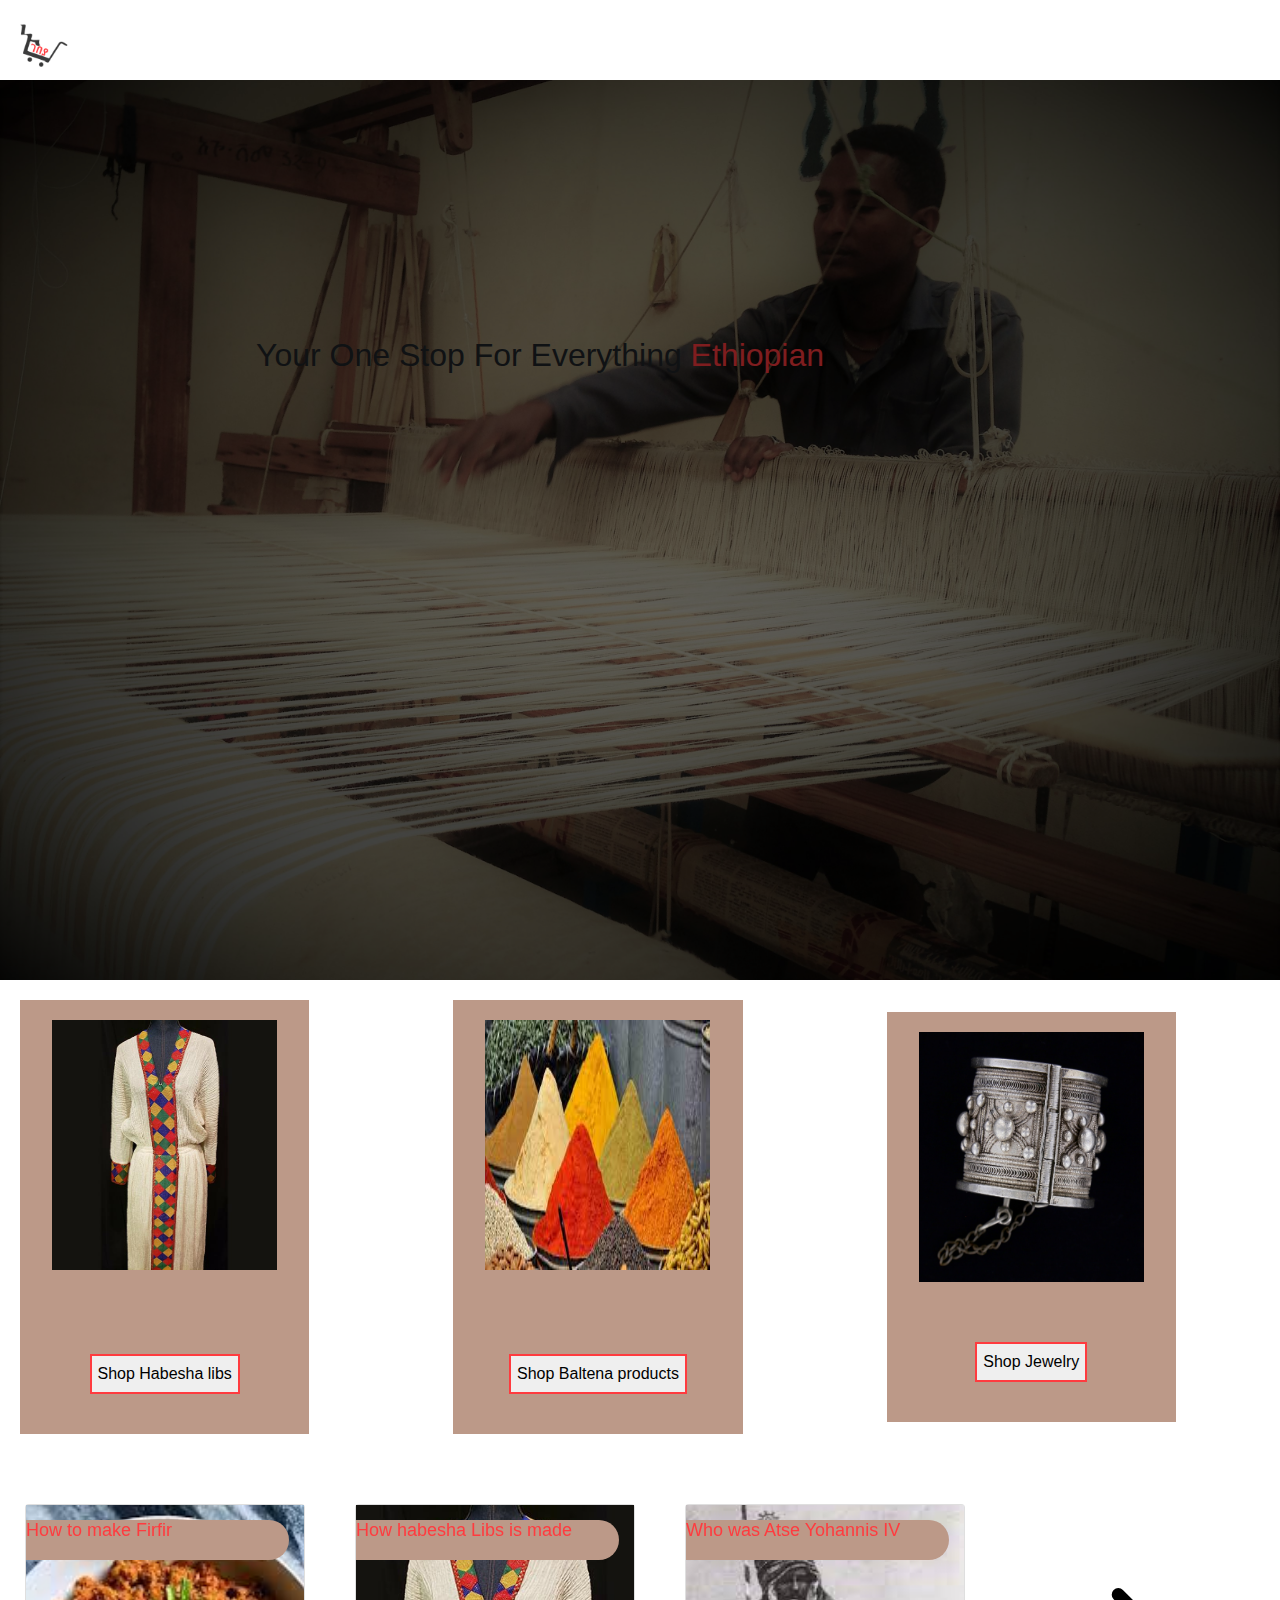
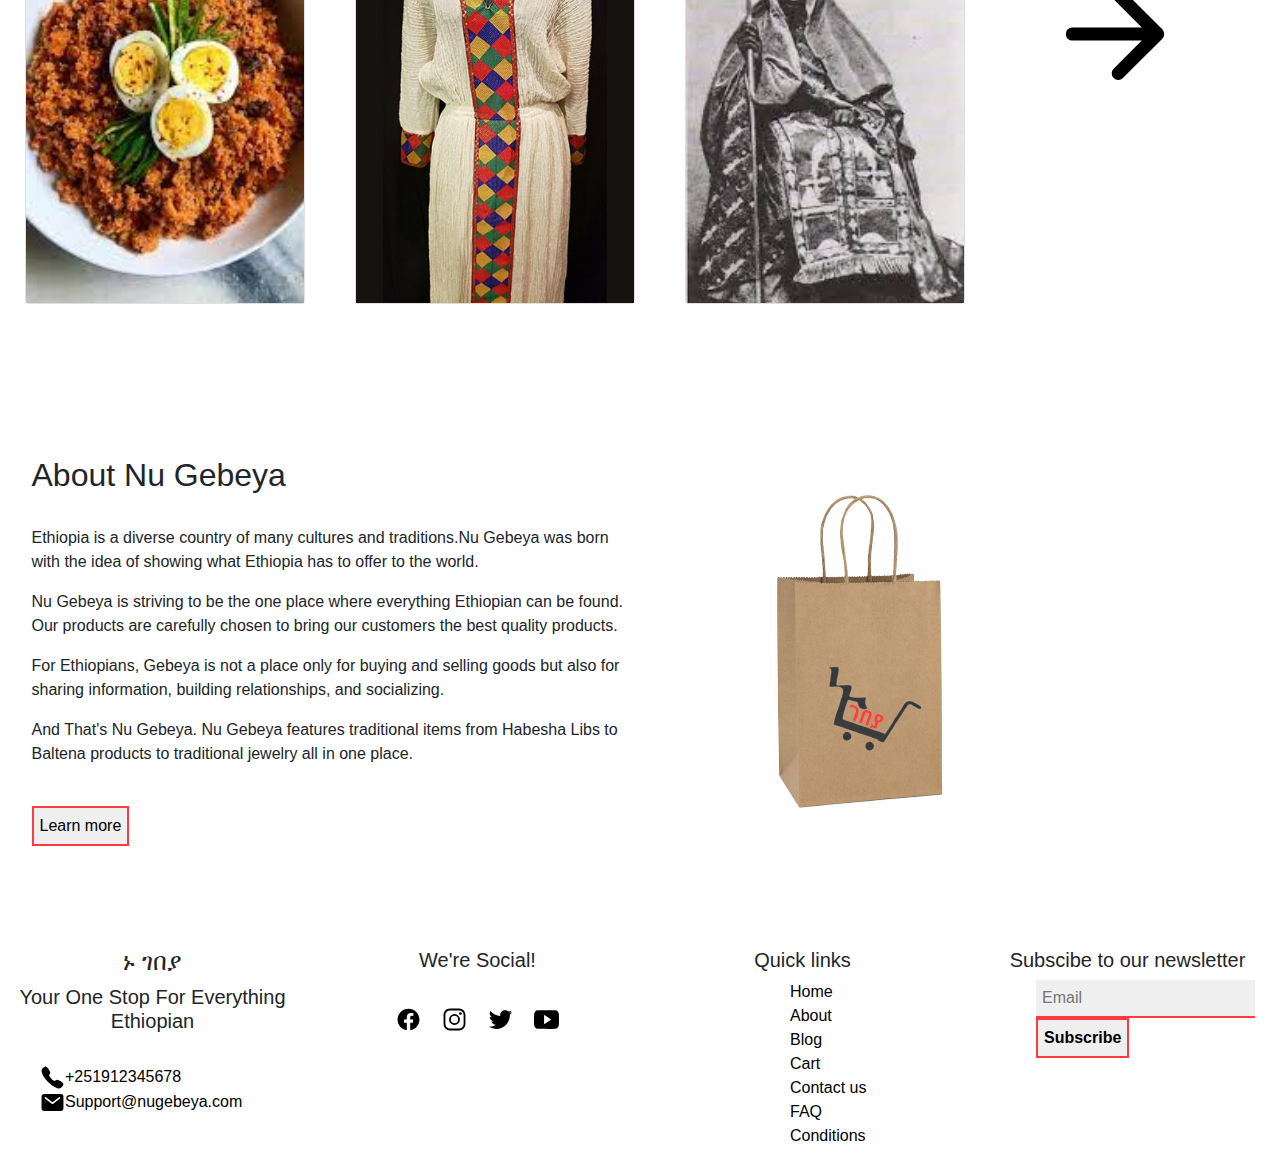
<file: files/index.html>
<!DOCTYPE html>
<html>
<head>
    <meta charset="utf-8">
    <meta name="viewport" content="width=device-width, initial-scale=1">
    <link rel="stylesheet" type="text/css" href="style.css">
    <link href="//maxcdn.bootstrapcdn.com/bootstrap/4.1.1/css/bootstrap.min.css" rel="stylesheet" id="bootstrap-css">
    <title></title>
</head>
<body>
    <nav>
      <div class="hamburger">
        <div class="line"></div>
        <div class="line"></div>
        <div class="line"></div>
      </div>
     <div class="logo-container">
    <a href="index.html"><img src="../images/logos/logo.png" width="80px" height="80px" class="logo"></a>
    </div>
      <ul class="nav-links">
        <li><b><a href="index.html">Home</a></b></li>
        <li><b><a href="shop.html">Shop</a></b></li>
        <li><b><a href="about.html">About</a></b></li>
        <li><b><a href="blog.html">Blog</a></b></li>
        <li><b><a href="contact.html">Contact</a></b></li>
        
      </ul>
  
  <div class="icon-cart">
   <a href="cart.html"><img src="../images/logos/cart-outline.svg" width='40px' class='icon-carts' ></a>
    <span>0</span>
  </div>
</nav>
    <section class="bannerarea1">
    <h2 class="homeintro">Your One Stop For Everything <span class="homespan">Ethiopian</span></h2>    

    </section>
    <div>
        <div class="gridcontainer">
  <div class="griditem">
    <div class="blogimgcont">
      <img src="../images/habeshalbs.jpg">
    </div>
    <div class="blogprvw">
    <br>
<button class="blogbtn"><a href="shop.html"> Shop Habesha libs</a></button>
    </div>
</div>
 
 <div class="griditem">
    <div class="blogimgcont">
      <img src="../images/baltena.jpg">
    </div>
    <div class="blogprvw">
    <br>
    
<button class="blogbtn"><a href="shop.html">Shop Baltena products</a></button>
  </div>
</div>

<div class="griditem">
    <div class="blogimgcont">
      <img src="../images/jew2.jpg">
    </div>
    <div class="blogprvw">
   
<button class="blogbtn"><a href="shop.html">Shop Jewelry</a></button>
  </div>
    </div>

  
    </div>
</div>
</div>
</div>


</div>
   
<section>
   <div class="flex-container">
    <div class="card-container">
        <div class="card">
            <div class="front contact">
                
                <h3 class="cardfronthtxt">How to make Firfir</h3>
            </div>
            <a class="back contact" href="#">
                <div class="back-text">
                    <h2>How to make Firfir</h2>
                   <p> Ingredients</p>
                    <p>2 large onions, chopped</p>
                    <p>1/4 cup vegetable oil</p>
                    <p>1-2 tablespoons berbere</p>

                   <button class="blog">Continue Reading</button>
                </div>
            </a>
        </div>
    </div>
    <div class="card-container">
        <div class="card">
            <div class="front services">
                <div class="bg1"></div>
                <h3 class="cardfronthtxt">How habesha Libs is made</h3>
            </div>
            <a class="back services" href="#">
                <div class="back-text">
                    <h3>How the habesha Libs is made</h3>
                    <p>The Habesha Kemis is a white hand-woven cotton clothing that is made from shemma. This is a cloth made by sewing together </p>
                    <button class="blog">Continue Reading</button>
                </div>
            </a>
        </div>
    </div>
    <div class="card-container">
        <div class="card">
            <div class="front products">
                 <div class="bg1"></div>
                <h3 class="cardfronthtxt">Who was Atse Yohannis IV</h3>
            </div>
            <a class="back products" href="#">
                <div class="back-text">
                    <h3 >Who was Atse Yohannis IV</h3>
                    <p>Atse Yohannes IV was Emperor of Ethiopia from 1871 to his death in 1889 at the Battle of Gallabat, and king of Ethiopia from 1867 to 1871.</p>
                     <button class="blog">Continue Reading</button>
                </div>
            </a>
        </div>
    </div>
    <div >
        <div class="card-container">
        <div class="moreblog">
            <a href="blog.html"><img src="../images/logos/arrow-forward-outline.svg " class="moreblogs"></a>
        </div>
    </div>
</div>
    
</div>
</section>
<section>
   
        <div class="aboutushomesect">     
        <div class="abtus">
            <br>
           <h2>About Nu Gebeya</h2> 
           <br>
           <p>Ethiopia is a diverse country of many cultures and traditions.Nu Gebeya was born with the idea of showing what Ethiopia has to offer to the world. </p>
            
           <p>Nu Gebeya is striving to be the one place where everything Ethiopian can be found. Our products are carefully chosen to bring our customers the best quality products.</p>
           
           <p>For Ethiopians, Gebeya is not a place only for buying and selling goods but also for sharing information, building relationships, and socializing. </p>
           
           <p>And That's Nu Gebeya. Nu Gebeya features traditional items from Habesha Libs to Baltena products to traditional jewelry all in one place.</p>
           <br>
           <button><a href="about.html"> Learn more</a></button>
           <br><br>
        </div>
        <div class="abtimg">
            <img src="../images/shopping bag.png">
        </div>
        </div>
</section>
<footer>
<div class="footercontainer">
    <div class="footer-about">
        <h2 class="outro-0" >ኑ ገበያ</h2>
        <h3 class="outro-1">Your One Stop For Everything Ethiopian </h3>
        <br>
        <ul class="cta">
          <li><a href="tel:+251912345678" class="socials"><img src="../images/logos/call.svg" class="socials">+251912345678</a></li>    
           <li><a href="mailto:Ephrataaa@gmail.com" class="socials"><img src="../images/logos/mail.svg" class="socials">Support@nugebeya.com</a></li>  
        </ul>
    </div>
    <div class="footer-social-media">
      <h2>We're Social!</h2><br>
        <ul class="social">
            <li><a href="https://www.facebook.com/firdewsabrar.firdewsabrar"><img src="../images/logos/logo-facebook.svg" class="socials"></a></li>
            <li><a href="https://www.instagram.com/_ephi__/"><img src="../images/logos/logo-instagram.svg" class="socials"></a></li>
            <li><a href="https://twitter.com/Firdews58896750"><img src="../images/logos/logo-twitter.svg" class="socials"></a></li>
            <li><a href=""><img src="../images/logos/logo-youtube.svg" class="socials"></a></li>
        </ul>
    </div>
    
    <div class="footer-qlink"> 
   
    <h2 align="center">Quick links</h2>
    <ul class="qlinks">
      <li><a href="#" class="bg" > Home</a></li>
      <li><a href="about.html" class="bg">About</a></li>
      <li><a href="blog.html" class="bg">Blog</a></li>
      <li><a href="cart.html" class="bg">Cart</a></li>
      <li><a href="contact.html" class="bg">Contact us</a></li>
      <li><a href="contact.html#accordion" class="bg">FAQ</a></li>
      <li><a href="terms and conditions.html" class="bg">Conditions</a></li>
     </ul>
      </div>
    <div class="footer-subs"> 
      
       <h2>Subscibe to our newsletter</h2>
       <div class="subs">
      <input type="email" placeholder="Email">
      <button type="submit"> <strong>Subscribe</strong></button>
      </div>
    </div>
  
  </div>
</footer>






   
  <script src="app.js"></script>

</body>
</html>
</file>
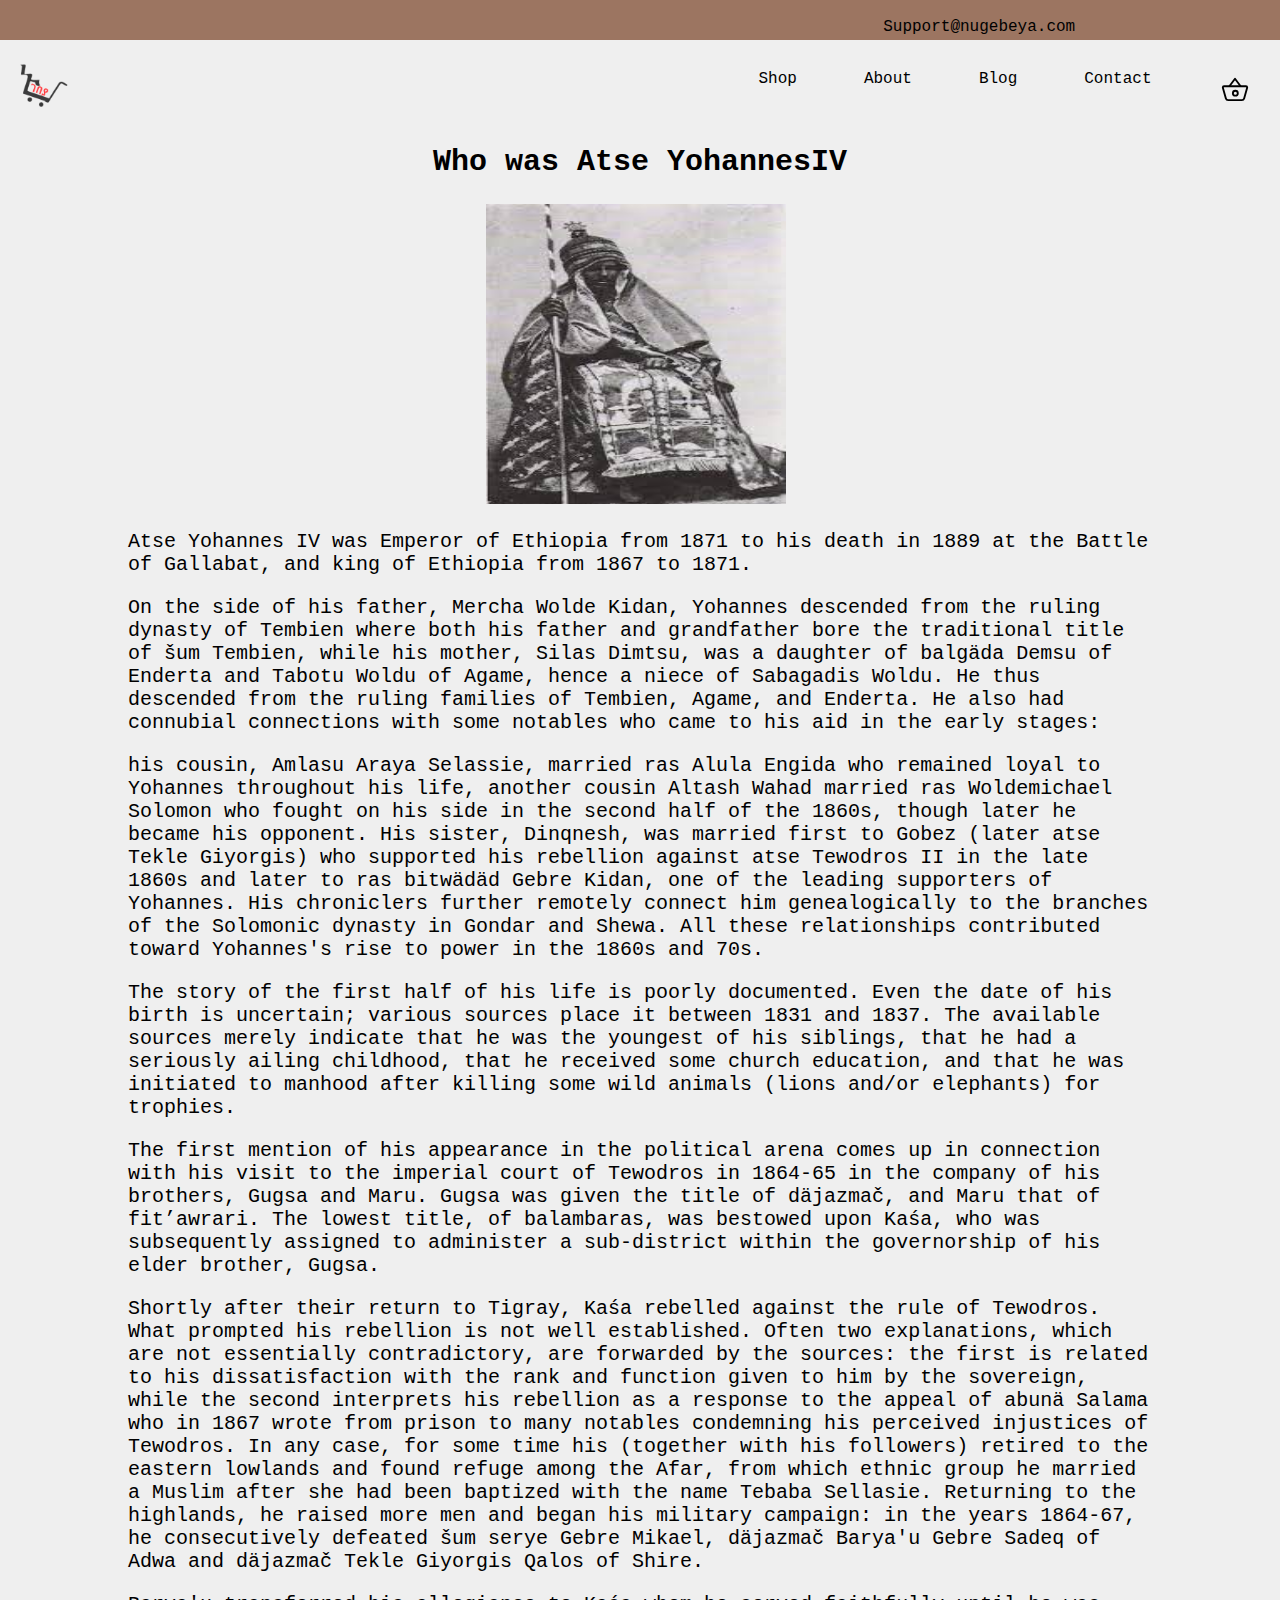
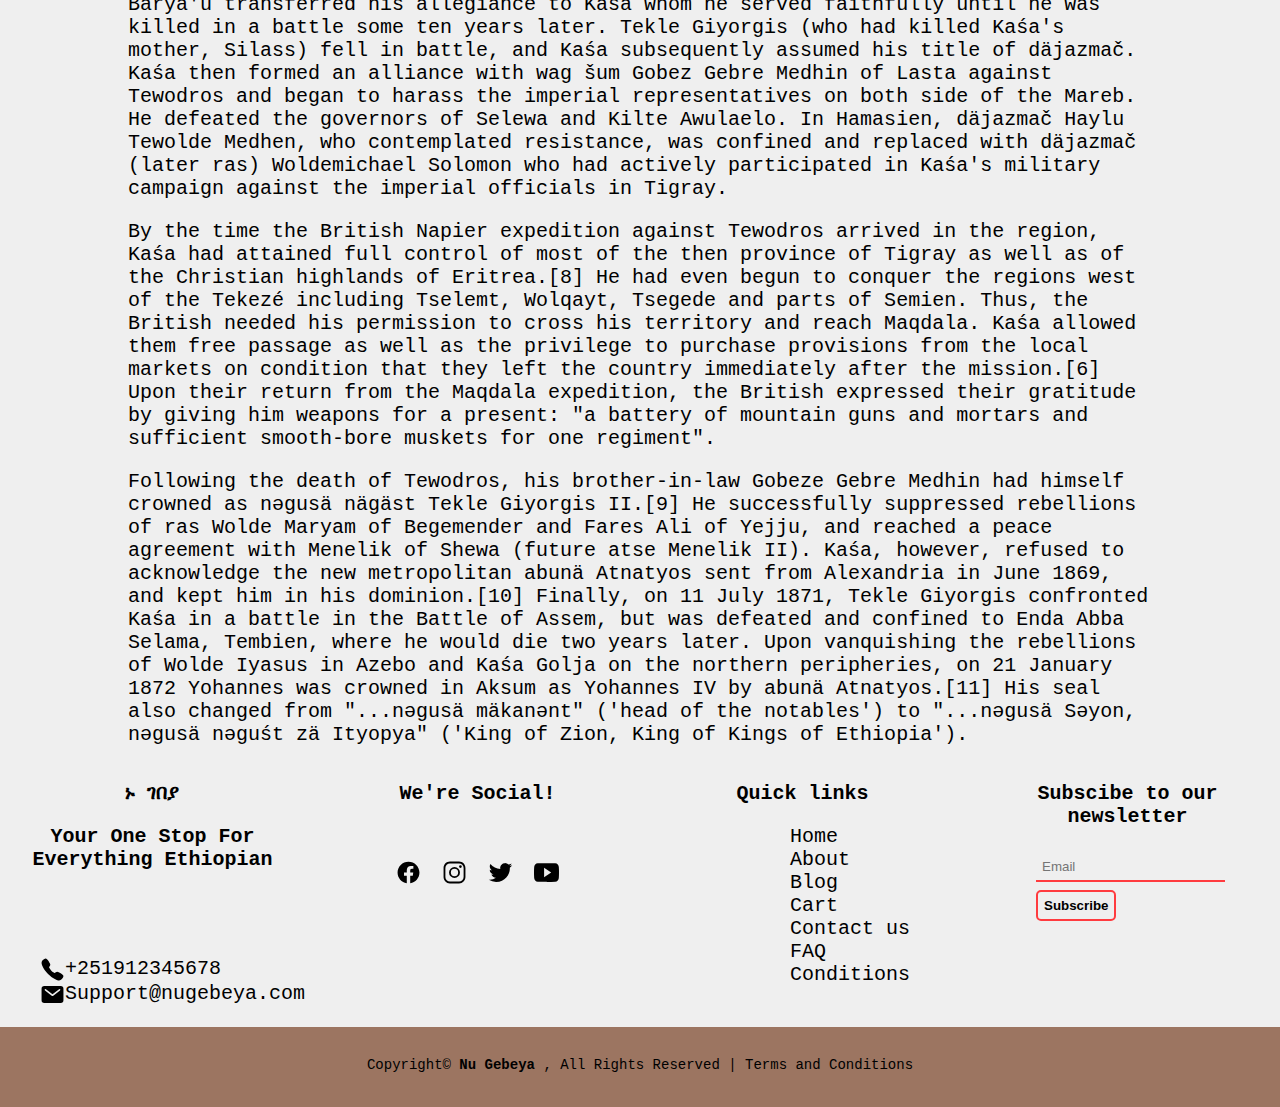
<file: files/atsey.html>
<!DOCTYPE html>
<html>
<head>
  <meta charset="utf-8">
  <meta name="viewport" content="width=device-width, initial-scale=1">
  <link rel="stylesheet" type="text/css" href="style.css">
  <title></title>
</head>
<body>
  <div class="support">

  <a href="mailto:Ephrataaa@gmail.com"><br>Support@nugebeya.com</a>
 </div>
   
    <nav>
      <div class="hamburger">
        <div class="line"></div>
        <div class="line"></div>
        <div class="line"></div>
      </div>
     <div class="logo-container">
    <a href="index.html"><img src="../images/logos/logo.png" width="80px" height="80px" class="logo"></a>
    </div>
      <ul class="nav-links">
        <li><a href="shop.html">Shop</a></li>
        <li><a href="about.html">About</a></li>
        <li><a href="blog.html">Blog</a></li>
        <li><a href="contact.html">Contact</a></li>
        
      </ul>
      <div class="cart">
  <a href="cart.html"><img src="../images/logos/cart-outline.svg" class="cart-size"></a>
</div>
    </nav>
    </nav>
    
<div class="blogcontent">
  <h2 align="center">Who was Atse YohannesIV</h2>
  <img src="../images/atse.jpeg" class="blogimage" width="300px" height="300px">
 <p>Atse Yohannes IV was Emperor of Ethiopia from 1871 to his death in 1889 at the Battle of Gallabat, and king of Ethiopia from 1867 to 1871.</p>


<p>On the side of his father, Mercha Wolde Kidan, Yohannes descended from the ruling dynasty of Tembien where both his father and grandfather bore the traditional title of šum Tembien, while his mother, Silas Dimtsu, was a daughter of balgäda Demsu of Enderta and Tabotu Woldu of Agame, hence a niece of Sabagadis Woldu. He thus descended from the ruling families of Tembien, Agame, and Enderta. He also had connubial connections with some notables who came to his aid in the early stages: </p>

<p>his cousin, Amlasu Araya Selassie, married ras Alula Engida who remained loyal to Yohannes throughout his life, another cousin Altash Wahad married ras Woldemichael Solomon who fought on his side in the second half of the 1860s, though later he became his opponent. His sister, Dinqnesh, was married first to Gobez (later atse Tekle Giyorgis) who supported his rebellion against atse Tewodros II in the late 1860s and later to ras bitwädäd Gebre Kidan, one of the leading supporters of Yohannes. His chroniclers further remotely connect him genealogically to the branches of the Solomonic dynasty in Gondar and Shewa. All these relationships contributed toward Yohannes's rise to power in the 1860s and 70s.</p>


<p>The story of the first half of his life is poorly documented. Even the date of his birth is uncertain; various sources place it between 1831 and 1837. The available sources merely indicate that he was the youngest of his siblings, that he had a seriously ailing childhood, that he received some church education, and that he was initiated to manhood after killing some wild animals (lions and/or elephants) for trophies. </p>

<p>The first mention of his appearance in the political arena comes up in connection with his visit to the imperial court of Tewodros in 1864-65 in the company of his brothers, Gugsa and Maru. Gugsa was given the title of däjazmač, and Maru that of fit’awrari. The lowest title, of balambaras, was bestowed upon Kaśa, who was subsequently assigned to administer a sub-district within the governorship of his elder brother, Gugsa.</p>


<p>Shortly after their return to Tigray, Kaśa rebelled against the rule of Tewodros. What prompted his rebellion is not well established. Often two explanations, which are not essentially contradictory, are forwarded by the sources: the first is related to his dissatisfaction with the rank and function given to him by the sovereign, while the second interprets his rebellion as a response to the appeal of abunä Salama who in 1867 wrote from prison to many notables condemning his perceived injustices of Tewodros. In any case, for some time his (together with his followers) retired to the eastern lowlands and found refuge among the Afar, from which ethnic group he married a Muslim after she had been baptized with the name Tebaba Sellasie. Returning to the highlands, he raised more men and began his military campaign: in the years 1864-67, he consecutively defeated šum serye Gebre Mikael, däjazmač Barya'u Gebre Sadeq of Adwa and däjazmač Tekle Giyorgis Qalos of Shire. </p>
<p>Barya'u transferred his allegiance to Kaśa whom he served faithfully until he was killed in a battle some ten years later. Tekle Giyorgis (who had killed Kaśa's mother, Silass) fell in battle, and Kaśa subsequently assumed his title of däjazmač. Kaśa then formed an alliance with wag šum Gobez Gebre Medhin of Lasta against Tewodros and began to harass the imperial representatives on both side of the Mareb. He defeated the governors of Selewa and Kilte Awulaelo. In Hamasien, däjazmač Haylu Tewolde Medhen, who contemplated resistance, was confined and replaced with däjazmač (later ras) Woldemichael Solomon who had actively participated in Kaśa's military campaign against the imperial officials in Tigray.</p>


<p>By the time the British Napier expedition against Tewodros arrived in the region, Kaśa had attained full control of most of the then province of Tigray as well as of the Christian highlands of Eritrea.[8] He had even begun to conquer the regions west of the Tekezé including Tselemt, Wolqayt, Tsegede and parts of Semien. Thus, the British needed his permission to cross his territory and reach Maqdala. Kaśa allowed them free passage as well as the privilege to purchase provisions from the local markets on condition that they left the country immediately after the mission.[6] Upon their return from the Maqdala expedition, the British expressed their gratitude by giving him weapons for a present: "a battery of mountain guns and mortars and sufficient smooth-bore muskets for one regiment".</p>


<p>Following the death of Tewodros, his brother-in-law Gobeze Gebre Medhin had himself crowned as nəgusä nägäst Tekle Giyorgis II.[9] He successfully suppressed rebellions of ras Wolde Maryam of Begemender and Fares Ali of Yejju, and reached a peace agreement with Menelik of Shewa (future atse Menelik II). Kaśa, however, refused to acknowledge the new metropolitan abunä Atnatyos sent from Alexandria in June 1869, and kept him in his dominion.[10] Finally, on 11 July 1871, Tekle Giyorgis confronted Kaśa in a battle in the Battle of Assem, but was defeated and confined to Enda Abba Selama, Tembien, where he would die two years later. Upon vanquishing the rebellions of Wolde Iyasus in Azebo and Kaśa Golja on the northern peripheries, on 21 January 1872 Yohannes was crowned in Aksum as Yohannes IV by abunä Atnatyos.[11] His seal also changed from "...nəgusä mäkanənt" ('head of the notables') to "...nəgusä Səyon, nəgusä nəguśt zä Ityopya" ('King of Zion, King of Kings of Ethiopia').</p>
  
</div>




<div class="footercontainer">
    <div class="footer-about">
        <h2 class="outro-1" >ኑ ገበያ</h2>
        <h3 class="outro-1">Your One Stop For Everything Ethiopian </h3><br>
        <br>
        <ul>
          <li><a href="tel:+251912345678" class="socials"><img src="../images/logos/call.svg" class="socials">+251912345678</a></li>    
           <li><a href="mailto:Ephrataaa@gmail.com" class="socials"><img src="../images/logos/mail.svg" class="socials">Support@nugebeya.com</a></li>  
        </ul>
    </div>
    <div class="footer-social-media">
      <h2>We're Social!</h2><br>
        <ul class="social">
            <li><a href="https://www.facebook.com/firdewsabrar.firdewsabrar"><img src="../images/logos/logo-facebook.svg" class="socials"></a></li>
            <li><a href="https://www.instagram.com/_ephi__/"><img src="../images/logos/logo-instagram.svg" class="socials"></a></li>
            <li><a href="https://twitter.com/Firdews58896750"><img src="../images/logos/logo-twitter.svg" class="socials"></a></li>
            <li><a href=""><img src="../images/logos/logo-youtube.svg" class="socials"></a></li>
        </ul>
    </div>
    
    <div class="footer-qlink"> 
   
    <h2 align="center">Quick links</h2>
    <ul class="qlinks">
      <li><a href="index" class="bg" > Home</a></li>
      <li><a href="about.html" class="bg">About</a></li>
      <li><a href="blog.html" class="bg">Blog</a></li>
      <li><a href="cart.html" class="bg">Cart</a></li>
      <li><a href="contact.html" class="bg">Contact us</a></li>
      <li><a href="contact#accordion.html" class="bg">FAQ</a></li>
      <li><a href="terms and conditions.html" class="bg">Conditions</a></li>
     </ul>
      </div>
    <div class="footer-subs"> 
      
       <h2>Subscibe to our newsletter</h2>
       <div class="subs">
      <input type="email" placeholder="Email">
      <button type="submit"> <strong>Subscribe</strong></button>
      </div>
    </div>
  
  </div>
  <div class="footer-bottom">
    <br>
  <p>Copyright© <a href="#"> <b>Nu Gebeya</b> </a>,  All Rights Reserved | <a href="terms and conditions.html"> Terms and Conditions</a></p>
 </div>






   
  <script src="app.js"></script>

</body>
</html>
</file>
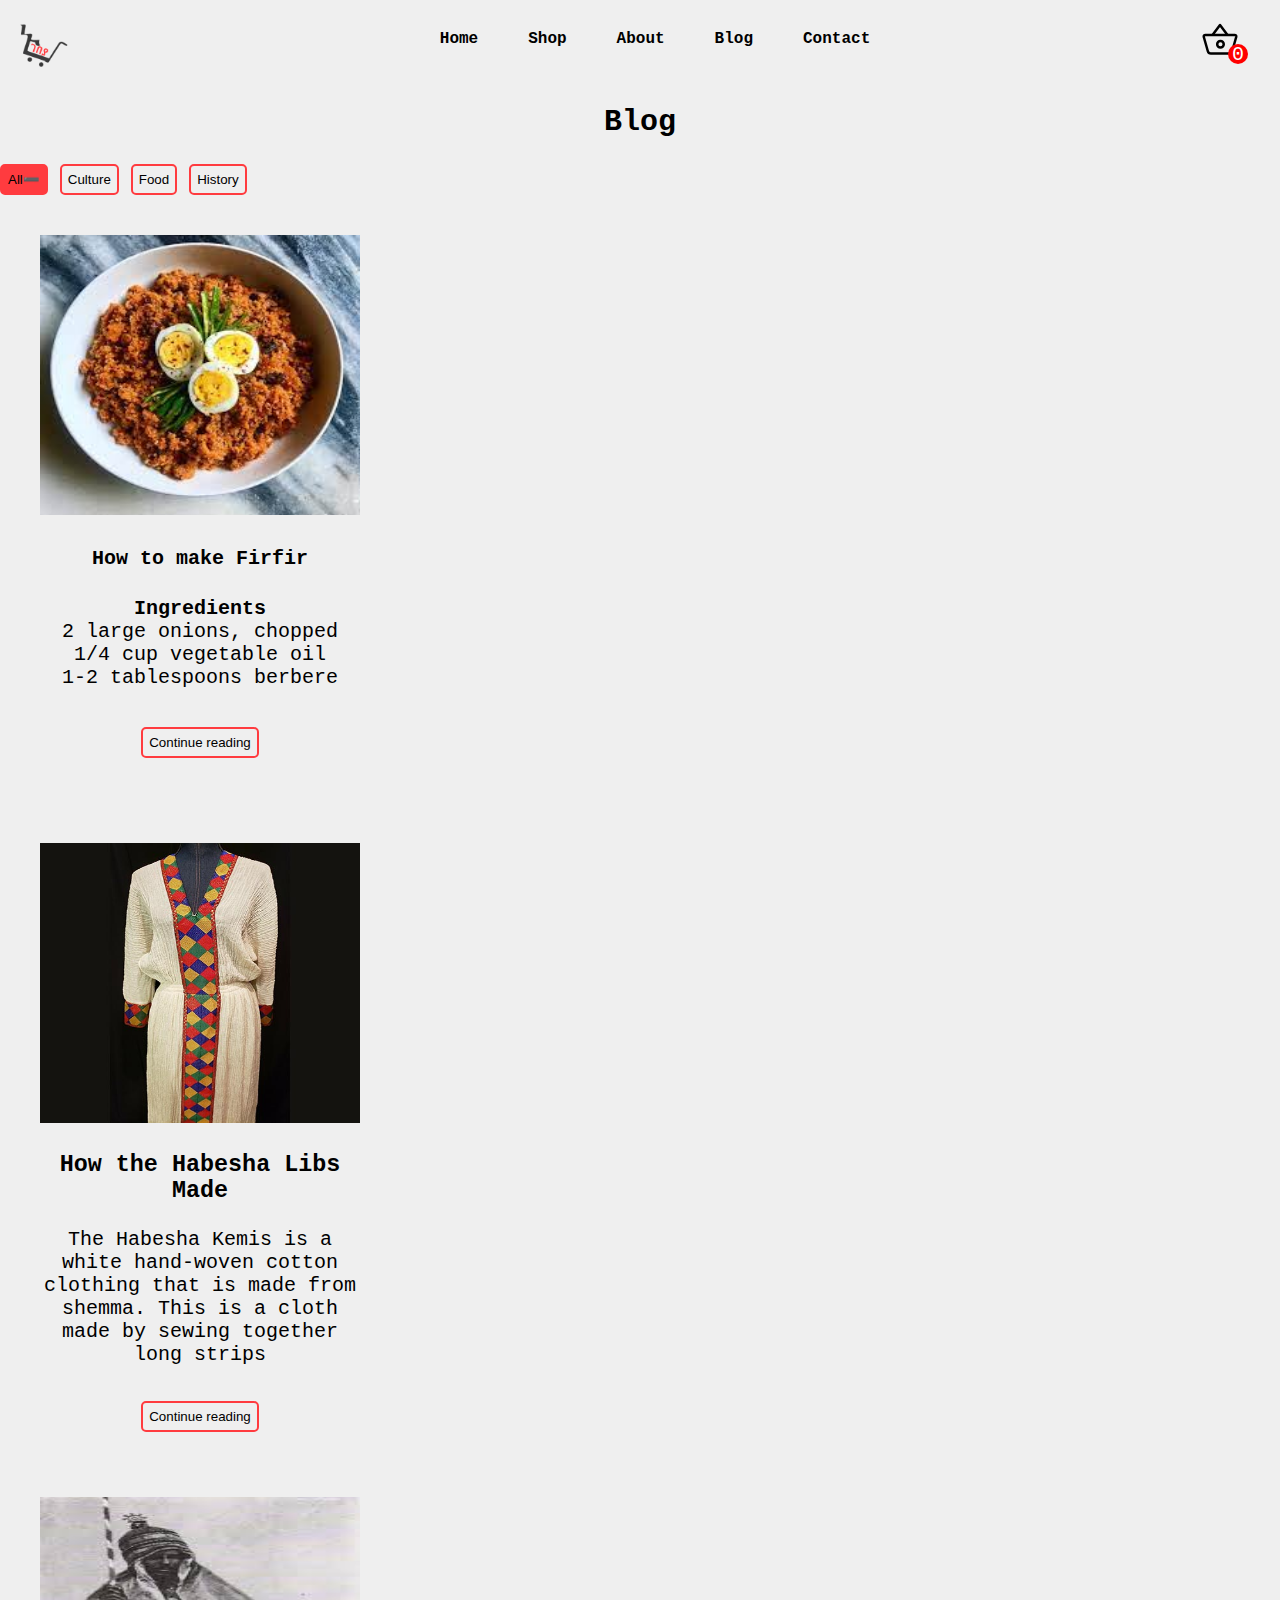
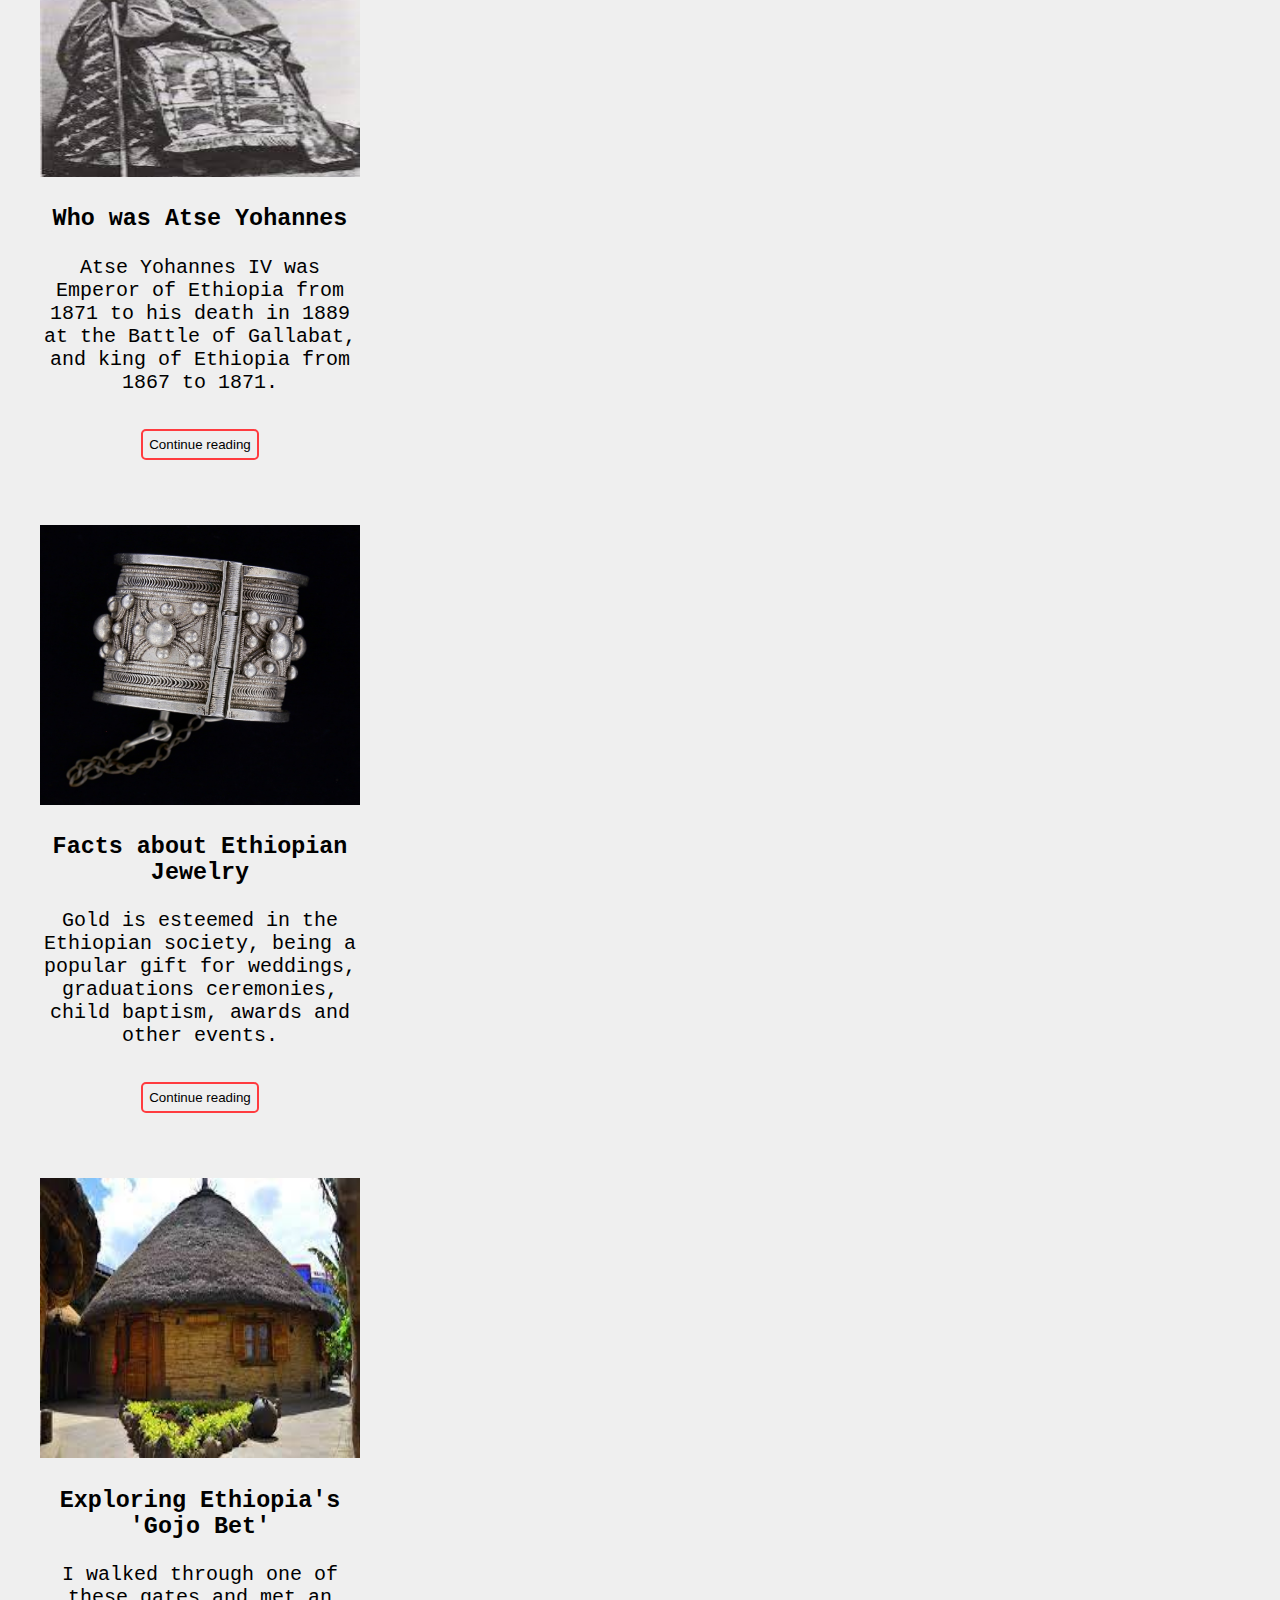
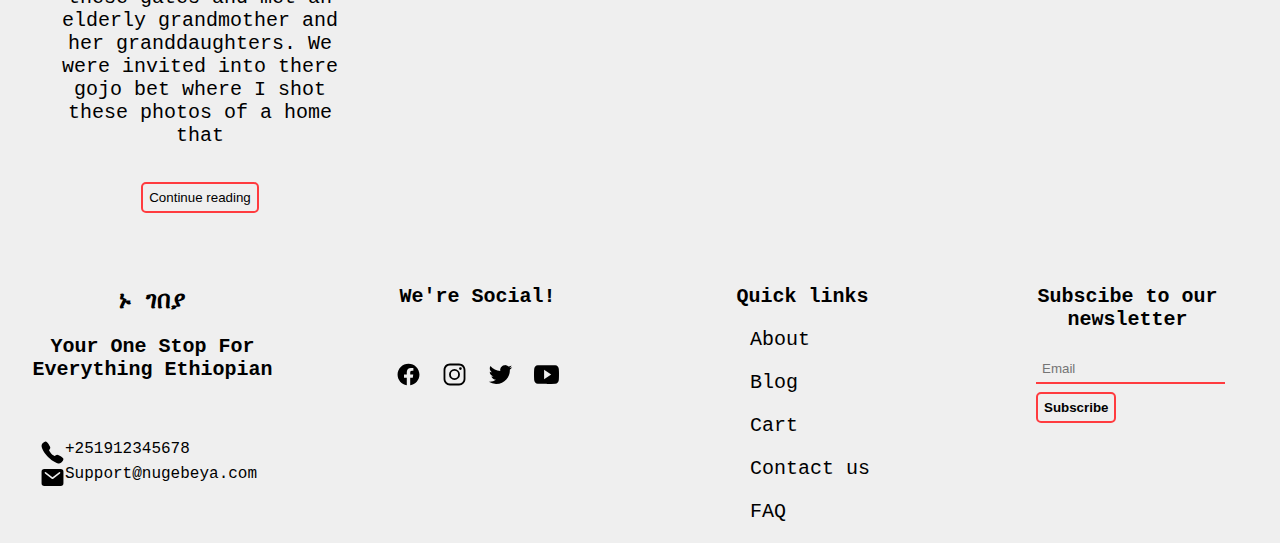
<file: files/blog.html>
<!DOCTYPE html>
<html lang="en">
  <head>
    <meta charset="UTF-8" />
    <meta name="viewport" content="width=device-width, initial-scale=1.0" />
    <meta http-equiv="X-UA-Compatible" content="ie=edge" />
    <link rel="stylesheet" type="text/css" href="style.css">
    
    <title>Nu Gebeya</title>
    <style>
      .grid-item {
        width: 25%;
        padding: 10px;
        margin: 30px;
    
    </style>
  </head>
  <body>
    <nav>
      <div class="hamburger">
        <div class="line"></div>
        <div class="line"></div>
        <div class="line"></div>
      </div>
     <div class="logo-container">
    <a href="index.html"><img src="../images/logos/logo.png" width="80px" height="80px" class="logo"></a>
    </div>
      <ul class="nav-links">
        <li><b><a href="index.html">Home</a></b></li>
        <li><b><a href="shop.html">Shop</a></b></li>
        <li><b><a href="about.html">About</a></b></li>
        <li><b><a href="blog.html">Blog</a></b></li>
        <li><b><a href="contact.html">Contact</a></b></li>
        
      </ul>
  
  <div class="icon-cart">
   <a href="cart.html"><img src="../images/logos/cart-outline.svg" width='40px' class='icon-carts' ></a>
    <span>0</span>
  </div>
</nav>
<h2 align="center">Blog</h2>

 
    <div class="container">
      <div class="filter">
        <button data-name='*' class="btn btn-info active">All</button>
        <button data-name=".culture" class="btn btn-primary">Culture</button>
        <button data-name=".food" class="btn btn-danger">Food</button>
        <button data-name=".history" class="btn btn-success">History</button>
      </div>
      
      <div class="grid">
        <div class="grid-item food">
          <img src="../images/firfir.jpeg" width="100%" height="280px">
          <h4>How to make Firfir</h4>
          <p><b>Ingredients</b><br>
          2 large onions, chopped<br>
          1/4 cup vegetable oil<br>
          1-2 tablespoons berbere<br>
          <br>
          <button class="blogbtn"><a href="firfir.html">Continue reading</a></button>
<br>
        </div>
        <div class="grid-item culture">
          <img src="../images/habeshalbs.jpg" width="100%" height="280px">
          <h3>How the Habesha Libs Made</h3>
    <p>The Habesha Kemis is a white hand-woven cotton clothing that is made from shemma. This is a cloth made by sewing together long strips  
      <br></p>
    
<button class="blogbtn"><a href="taba.html">Continue reading</a></button>

        </div>
        <div class="grid-item history">
          <img src="../images/atse.jpeg" width="100%" height="280px">
          <h3>Who was Atse Yohannes</h3>
    <p>Atse Yohannes IV was Emperor of Ethiopia from 1871 to his death in 1889 at the Battle of Gallabat, and king of Ethiopia from 1867 to 1871.</p>
<button class="blogbtn"><a href="atsey.html">Continue reading</a></button>

        </div>
        <div class="grid-item culture">
          <img src="../images/jew2.jpg" width="100%" height="280px">
          <h3>Facts about Ethiopian Jewelry</h3>
    <p>Gold is esteemed in the Ethiopian society, being a popular gift for weddings, graduations ceremonies, child baptism, awards and other events.</p>
<button class="blogbtn"><a href="opinion.html">Continue reading</a></button>
          <br>
        </div>
        <div class="grid-item culture">
          <img src="../images/gojobet.jpeg" width="100%" height="280px">
          <h3>Exploring Ethiopia's 'Gojo Bet'</h3>
    <p>I walked through one of these gates and met an elderly grandmother and her granddaughters. We were invited into there gojo bet where I shot these photos of a home that  </p>
                    <button class="blogbtn"><a href="review.html">Continue reading</a></button>

        </div>
       
      </div>
    </div>

    <!-- Optional JavaScript -->
    <!-- jQuery first, then Popper.js, then Bootstrap JS -->
    <script src="https://code.jquery.com/jquery-3.2.1.slim.min.js" integrity="sha384-KJ3o2DKtIkvYIK3UENzmM7KCkRr/rE9/Qpg6aAZGJwFDMVNA/GpGFF93hXpG5KkN" crossorigin="anonymous"></script>
    <script src="https://cdnjs.cloudflare.com/ajax/libs/popper.js/1.12.3/umd/popper.min.js" integrity="sha384-vFJXuSJphROIrBnz7yo7oB41mKfc8JzQZiCq4NCceLEaO4IHwicKwpJf9c9IpFgh" crossorigin="anonymous"></script>
    <script src="https://maxcdn.bootstrapcdn.com/bootstrap/4.0.0-beta.2/js/bootstrap.min.js" integrity="sha384-alpBpkh1PFOepccYVYDB4do5UnbKysX5WZXm3XxPqe5iKTfUKjNkCk9SaVuEZflJ" crossorigin="anonymous"></script>
    <script src="isotope.pkgd.min.js"></script>
    <script>
      var $grid = $('.grid').isotope({
        itemSelector: '.grid-item',
        layoutMode: 'fitRows',
        getSortData: {
          name: function (element) {
            return $(element).text();
          }
        }
      });
      $('.filter button').on("click", function () {
        var value = $(this).attr('data-name');
          $grid.isotope({
            filter: value
          });
        $('.filter button').removeClass('active');
        $(this).addClass('active');
      })
      $('.sort button').on("click", function () {
        var value = $(this).attr('data-name');
        $grid.isotope({
          sortBy: value
        });
        $('.sort button').removeClass('active');
        $(this).addClass('active');
      })
    </script>

<div class="footercontainer">
    <div class="footer-about">
        <h2 class="outro-0" >ኑ ገበያ</h2>
        <h3 class="outro-1">Your One Stop For Everything Ethiopian </h3>
        <br>
        <ul class="cta">
          <li><a href="tel:+251912345678" class="socials"><img src="../images/logos/call.svg" class="socials">+251912345678</a></li>    
           <li><a href="mailto:Ephrataaa@gmail.com" class="socials"><img src="../images/logos/mail.svg" class="socials">Support@nugebeya.com</a></li>  
        </ul>
    </div>
    <div class="footer-social-media">
      <h2>We're Social!</h2><br>
        <ul class="social">
            <li><a href="https://www.facebook.com/firdewsabrar.firdewsabrar"><img src="../images/logos/logo-facebook.svg" class="socials"></a></li>
            <li><a href="https://www.instagram.com/_ephi__/"><img src="../images/logos/logo-instagram.svg" class="socials"></a></li>
            <li><a href="https://twitter.com/Firdews58896750"><img src="../images/logos/logo-twitter.svg" class="socials"></a></li>
            <li><a href=""><img src="../images/logos/logo-youtube.svg" class="socials"></a></li>
        </ul>
    </div>
    
    <div class="footer-qlink"> 
   
    <h2 align="center" class="footer-qlink">Quick links</h2>
      <p><a href="about.html" class="bg">About</a></p>
      <p><a href="blog.html" class="bg">Blog</a></p>
      <p><a href="cart.html" class="bg">Cart</a></p>
      <p><a href="contact.html" class="bg">Contact us</a></p>
      <p><a href="contact.html#accordion" class="bg">FAQ</a></p>
     </div>
    <div class="footer-subs"> 
      
       <h2>Subscibe to our newsletter</h2>
       <div class="subs">
      <input type="email" placeholder="Email">
      <button type="submit"> <strong>Subscribe</strong></button>
      </div>
    </div>
  
  </div>
</footer>
   
  <script src="app.js"></script>

</body>
</html>
</file>
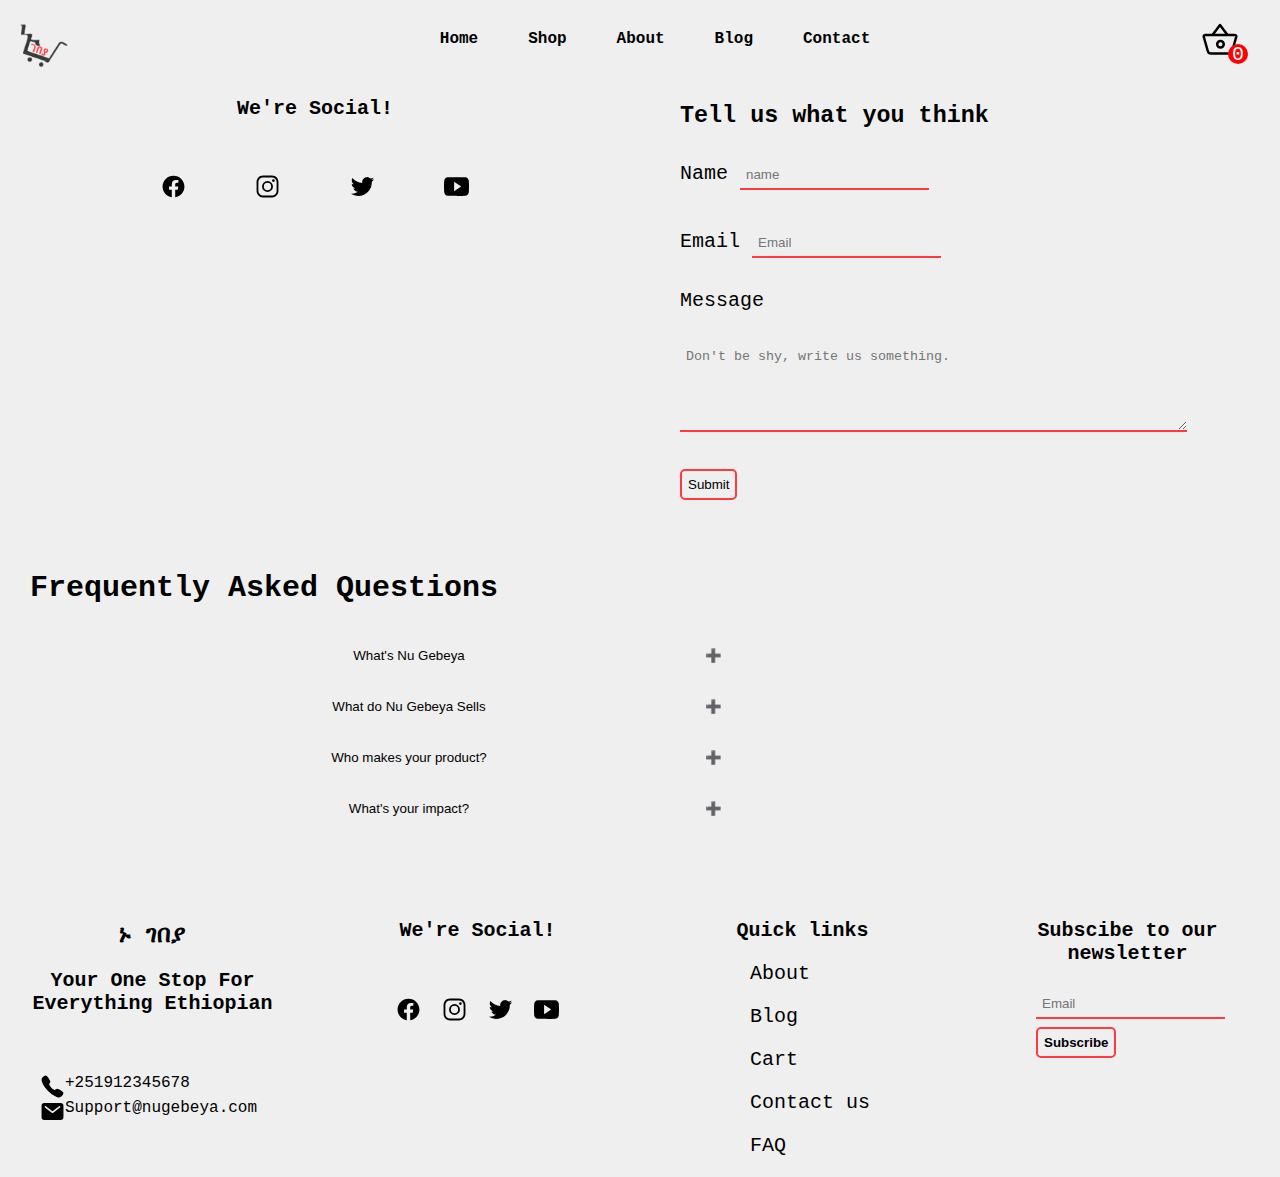
<file: files/contact.html>
<!DOCTYPE html>
<html lang="en">
  <head>
    <meta charset="UTF-8" />
    <meta name="viewport" content="width=device-width, initial-scale=1.0" />
    <meta http-equiv="X-UA-Compatible" content="ie=edge" />
    <link rel="stylesheet" type="text/css" href="style.css">
    
    <title>Nu Gebeya</title>
  </head>
  <body>
    <nav>
      <div class="hamburger">
        <div class="line"></div>
        <div class="line"></div>
        <div class="line"></div>
      </div>
     <div class="logo-container">
    <a href="index.html"><img src="../images/logos/logo.png" width="80px" height="80px" class="logo"></a>
    </div>
      <ul class="nav-links">
        <li><b><a href="index.html">Home</a></b></li>
        <li><b><a href="shop.html">Shop</a></b></li>
        <li><b><a href="about.html">About</a></b></li>
        <li><b><a href="blog.html">Blog</a></b></li>
        <li><b><a href="contact.html">Contact</a></b></li>
        
      </ul>
  
  <div class="icon-cart">
   <a href="cart.html"><img src="../images/logos/cart-outline.svg" width='40px' class='icon-carts' ></a>
    <span>0</span>
  </div>
</nav>

<div class="contact">
    <div class="footer-social-media">
      <h2>We're Social!</h2><br>
        <ul class="social">
            <li><a href="https://www.facebook.com/firdewsabrar.firdewsabrar"><img src="../images/logos/logo-facebook.svg" class="socials"></a></li>
            <li><a href="https://www.instagram.com/_ephi__/"><img src="../images/logos/logo-instagram.svg" class="socials"></a></li>
            <li><a href="https://twitter.com/Firdews58896750"><img src="../images/logos/logo-twitter.svg" class="socials"></a></li>
            <li><a href=""><img src="../images/logos/logo-youtube.svg" class="socials"></a></li>
        </ul>
    </div>
    <div class="cont">
    <form class="form">
         <h3>Tell us what you think</h2>
        <lable for="name">Name</lable>
        <input type="text" name="name" placeholder="name" required><br><br> 
        <lable for="name">Email</lable> 
       <input type="email"  placeholder="Email"><br><br>
       <lable for="message" valign="top">Message</lable> <br><br>
       <textarea id= "text" name="text" rows="5" cols="60" placeholder="Don't be shy, write us something."></textarea><br><br>
      <button align=center >Submit</button>
 
</form>
</div>
</div>
<br><br>
<div id="accordion">
<h2> &emsp;Frequently Asked Questions</h2>
<button class="accordion">What's Nu Gebeya</button>
<div class="panel">
  <p>Nu Gebeya is a shop dedicated to promoting the Ethiopian rich, diverse, and historic culture.</p>
</div>
<br>
<button class="accordion">What do Nu Gebeya Sells</button>
<div class="panel">
  <p>Some of the products displayed are cultural clothes, accessories, books, (baltena) products, traditional furniture and ware products, and decorations.</p>
</div>
<br>
<button class="accordion">Who makes your product?</button>
<div class="panel">
  <p>Nu Gebeya partners with individuals and organizations who are showcasing their products at Nu Gebeya. We value creativity and quality products as it reflects who we are as a business.</p>
</div>
<br>
<button class="accordion">What's your impact?</button>
<div class="panel">
  <p>Nu Gebeya was started with the mission to promote our culture and give platform to emerging artists while giving an excellent user experiance for our customers.</p>
</div>
</div>

 <br><br><br>
<div class="footercontainer">
    <div class="footer-about">
        <h2 class="outro-0" >ኑ ገበያ</h2>
        <h3 class="outro-1">Your One Stop For Everything Ethiopian </h3>
        <br>
        <ul class="cta">
          <li><a href="tel:+251912345678" class="socials"><img src="../images/logos/call.svg" class="socials">+251912345678</a></li>    
           <li><a href="mailto:Ephrataaa@gmail.com" class="socials"><img src="../images/logos/mail.svg" class="socials">Support@nugebeya.com</a></li>  
        </ul>
    </div>
    <div class="footer-social-media">
      <h2>We're Social!</h2><br>
        <ul class="social">
            <li><a href="https://www.facebook.com/firdewsabrar.firdewsabrar"><img src="../images/logos/logo-facebook.svg" class="socials"></a></li>
            <li><a href="https://www.instagram.com/_ephi__/"><img src="../images/logos/logo-instagram.svg" class="socials"></a></li>
            <li><a href="https://twitter.com/Firdews58896750"><img src="../images/logos/logo-twitter.svg" class="socials"></a></li>
            <li><a href=""><img src="../images/logos/logo-youtube.svg" class="socials"></a></li>
        </ul>
    </div>
    
    <div class="footer-qlink"> 
   
    <h2 align="center" class="footer-qlink">Quick links</h2>
      <p><a href="about.html" class="bg">About</a></p>
      <p><a href="blog.html" class="bg">Blog</a></p>
      <p><a href="cart.html" class="bg">Cart</a></p>
      <p><a href="contact.html" class="bg">Contact us</a></p>
      <p><a href="contact.html#accordion" class="bg">FAQ</a></p>
     </div>
    <div class="footer-subs"> 
      
       <h2>Subscibe to our newsletter</h2>
       <div class="subs">
      <input type="email" placeholder="Email">
      <button type="submit"> <strong>Subscribe</strong></button>
      </div>
    </div>
  
  </div>
</footer>

  <script src="app.js"></script>

</body>
</html>
</file>
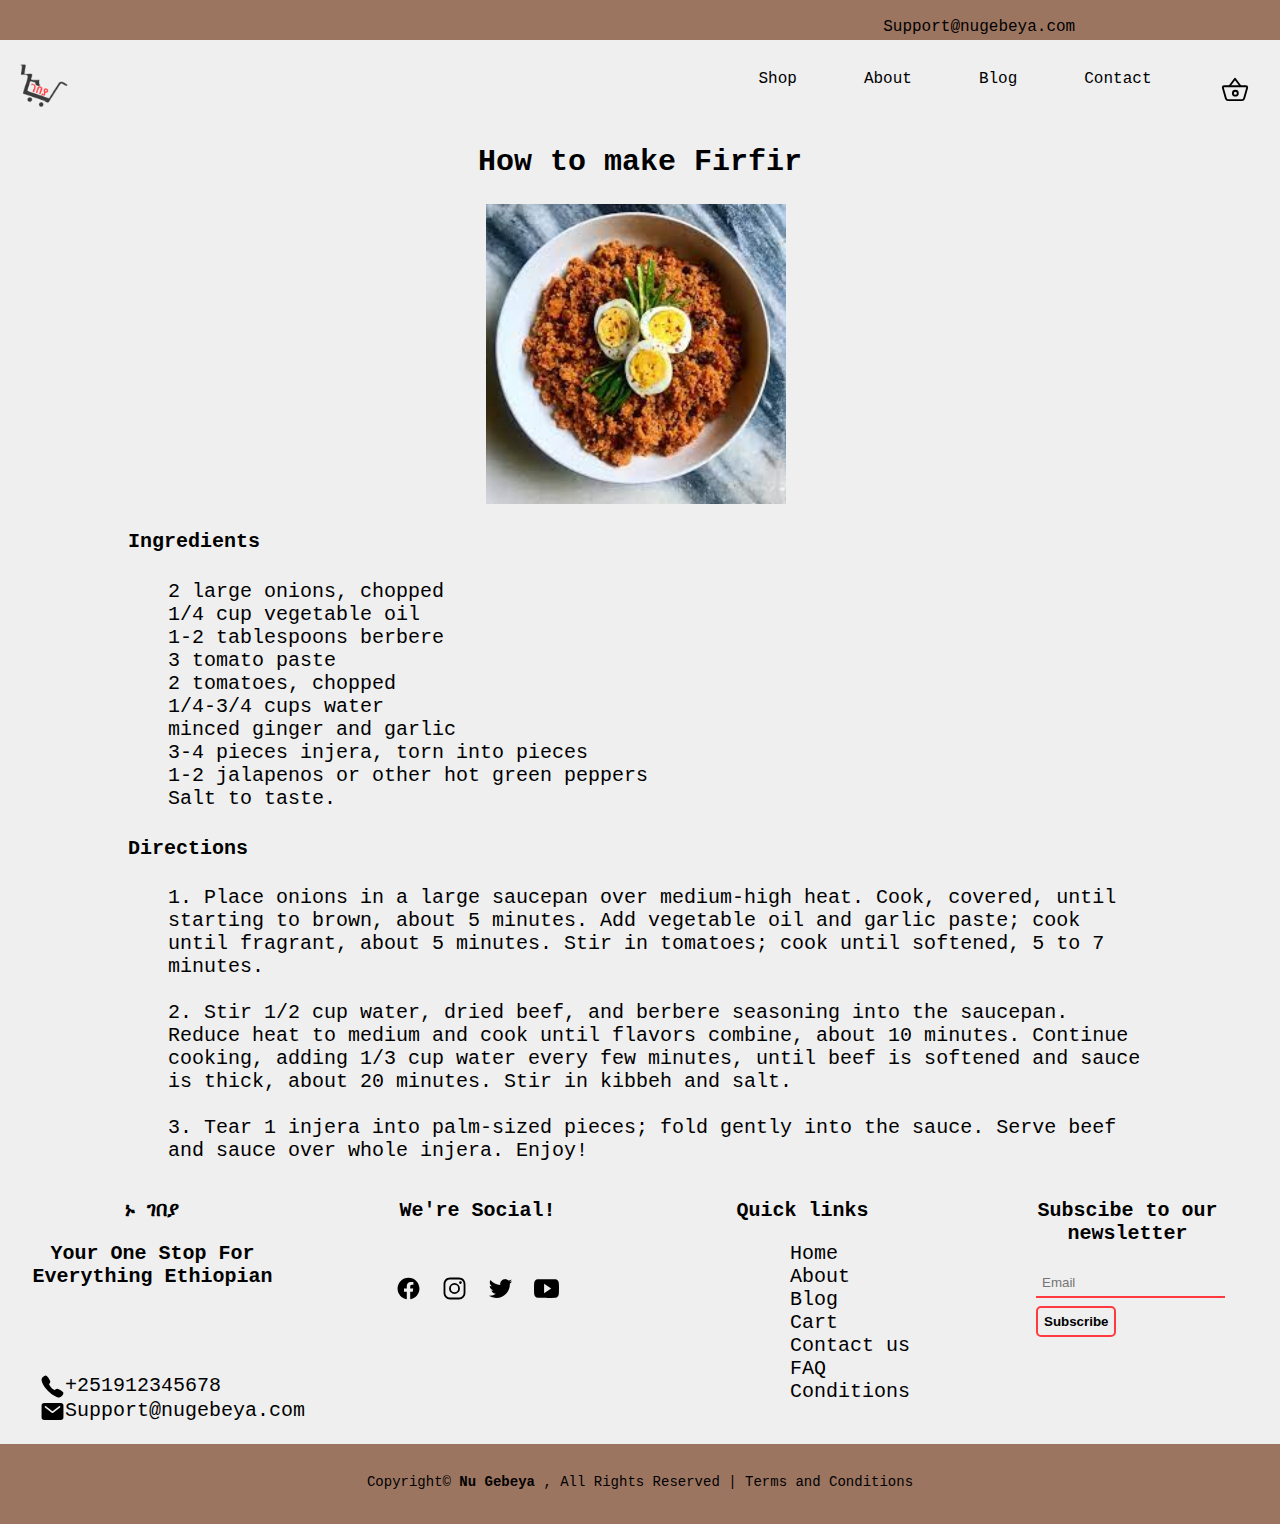
<file: files/firfir.html>
<!DOCTYPE html>
<html>
<head>
  <meta charset="utf-8">
  <meta name="viewport" content="width=device-width, initial-scale=1">
  <link rel="stylesheet" type="text/css" href="style.css">
  <title></title>
</head>
<body>
  <div class="support">

  <a href="mailto:Ephrataaa@gmail.com"><br>Support@nugebeya.com</a>
 </div>
   
    <nav>
      <div class="hamburger">
        <div class="line"></div>
        <div class="line"></div>
        <div class="line"></div>
      </div>
     <div class="logo-container">
    <a href="index.html"><img src="../images/logos/logo.png" width="80px" height="80px" class="logo"></a>
    </div>
      <ul class="nav-links">
        <li><a href="shop.html">Shop</a></li>
        <li><a href="about.html">About</a></li>
        <li><a href="blog.html">Blog</a></li>
        <li><a href="contact.html">Contact</a></li>
        
      </ul>
      <div class="cart">
  <a href="cart.html"><img src="../images/logos/cart-outline.svg" class="cart-size"></a>
</div>
    </nav>
    
<div class="blogcontent">
  <h2 align="center">How to make Firfir</h2>
  <img src="../images/firfir.jpeg" align="center" class="blogimage" width="300px" height="300px">
 <h4> Ingredients</h4>
<figure>
2 large onions, chopped<br>
1/4 cup vegetable oil<br>
1-2 tablespoons berbere<br>
3 tomato paste<br>
2 tomatoes, chopped<br>
1/4-3/4 cups water<br>
minced ginger and garlic<br>
3-4 pieces injera, torn into pieces<br>
1-2 jalapenos or other hot green peppers <br>
Salt to taste.<br>
</figure>

<h4>Directions</h4>
<ol>
<li>1. Place onions in a large saucepan over medium-high heat. Cook, covered, until starting to brown, about 5 minutes. Add vegetable oil and garlic paste; cook until fragrant, about 5 minutes. Stir in tomatoes; cook until softened, 5 to 7 minutes.</li><br>

<li>2. Stir 1/2 cup water, dried beef, and berbere seasoning into the saucepan. Reduce heat to medium and cook until flavors combine, about 10 minutes. Continue cooking, adding 1/3 cup water every few minutes, until beef is softened and sauce is thick, about 20 minutes. Stir in kibbeh and salt.</li><br>

<li>3. Tear 1 injera into palm-sized pieces; fold gently into the sauce. Serve beef and sauce over whole injera. Enjoy!</li>
</ol>
  
</div>




<div class="footercontainer">
    <div class="footer-about">
        <h2 class="outro-1" >ኑ ገበያ</h2>
        <h3 class="outro-1">Your One Stop For Everything Ethiopian </h3><br>
        <br>
        <ul>
          <li><a href="tel:+251912345678" class="socials"><img src="../images/logos/call.svg" class="socials">+251912345678</a></li>    
           <li><a href="mailto:Ephrataaa@gmail.com" class="socials"><img src="../images/logos/mail.svg" class="socials">Support@nugebeya.com</a></li>  
        </ul>
    </div>
    <div class="footer-social-media">
      <h2>We're Social!</h2><br>
        <ul class="social">
            <li><a href="https://www.facebook.com/firdewsabrar.firdewsabrar"><img src="../images/logos/logo-facebook.svg" class="socials"></a></li>
            <li><a href="https://www.instagram.com/_ephi__/"><img src="../images/logos/logo-instagram.svg" class="socials"></a></li>
            <li><a href="https://twitter.com/Firdews58896750"><img src="../images/logos/logo-twitter.svg" class="socials"></a></li>
            <li><a href=""><img src="../images/logos/logo-youtube.svg" class="socials"></a></li>
        </ul>
    </div>
    
    <div class="footer-qlink"> 
   
    <h2 align="center">Quick links</h2>
    <ul class="qlinks">
      <li><a href="index" class="bg" > Home</a></li>
      <li><a href="about.html" class="bg">About</a></li>
      <li><a href="blog.html" class="bg">Blog</a></li>
      <li><a href="cart.html" class="bg">Cart</a></li>
      <li><a href="contact.html" class="bg">Contact us</a></li>
      <li><a href="contact#accordion.html" class="bg">FAQ</a></li>
      <li><a href="terms and conditions.html" class="bg">Conditions</a></li>
     </ul>
      </div>
    <div class="footer-subs"> 
      
       <h2>Subscibe to our newsletter</h2>
       <div class="subs">
      <input type="email" placeholder="Email">
      <button type="submit"> <strong>Subscribe</strong></button>
      </div>
    </div>
  
  </div>
  <div class="footer-bottom">
    <br>
  <p>Copyright© <a href="#"> <b>Nu Gebeya</b> </a>,  All Rights Reserved | <a href="terms and conditions.html"> Terms and Conditions</a></p>
 </div>






   
  <script src="app.js"></script>

</body>
</html>
</file>
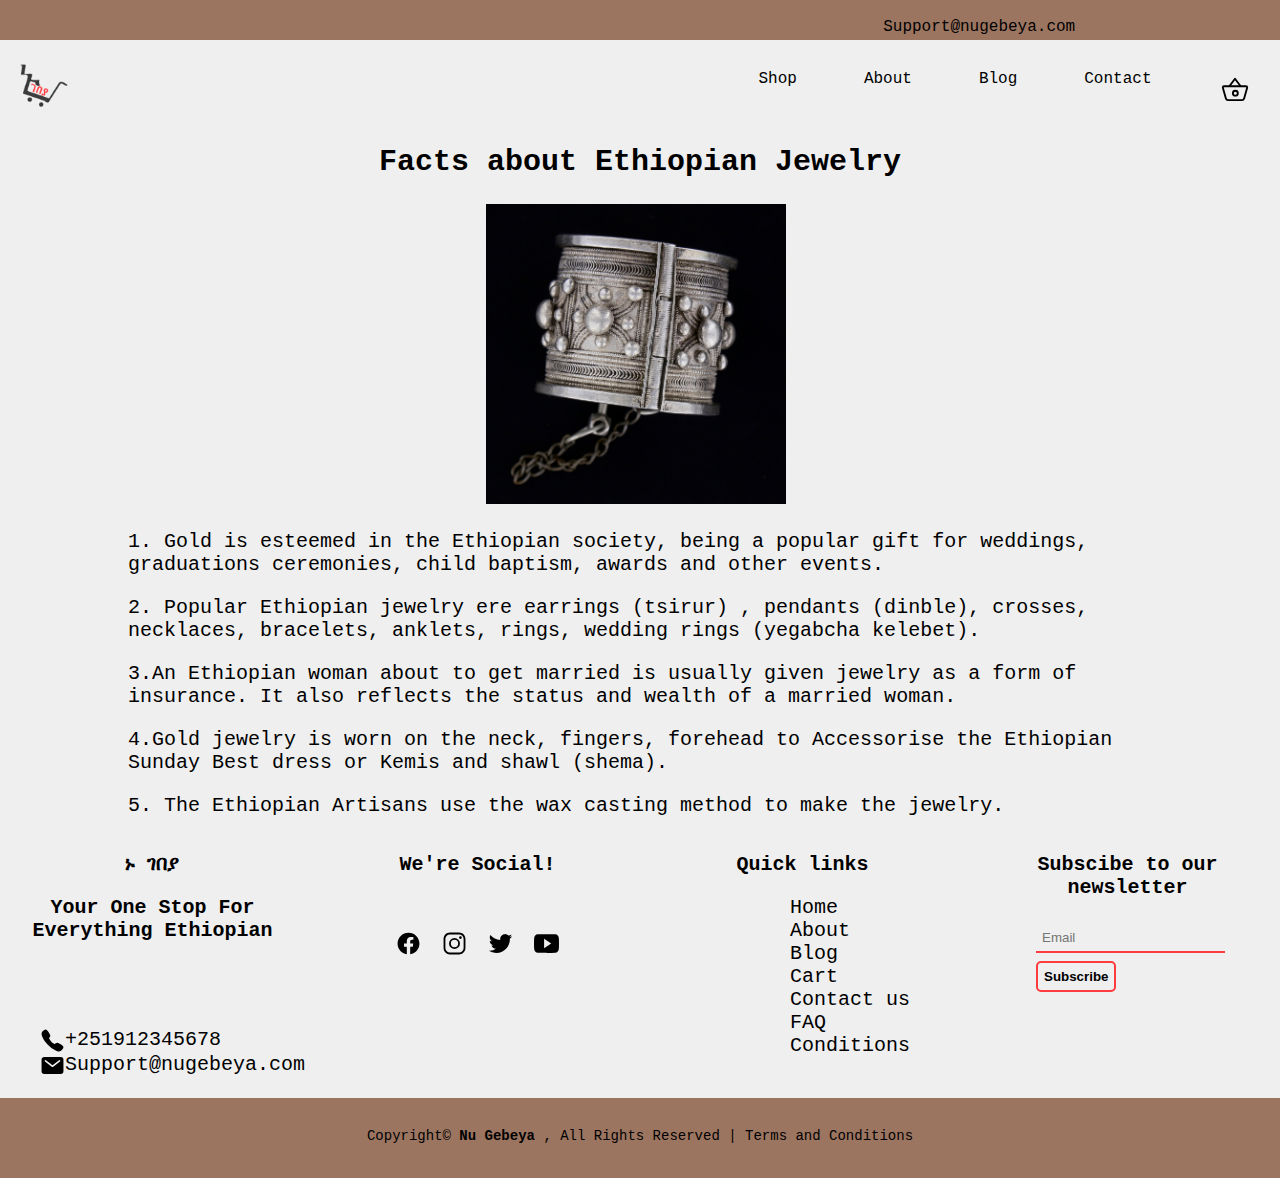
<file: files/opinion.html>
<!DOCTYPE html>
<html>
<head>
  <meta charset="utf-8">
  <meta name="viewport" content="width=device-width, initial-scale=1">
  <link rel="stylesheet" type="text/css" href="style.css">
  <title></title>
</head>
<body>
  <div class="support">

  <a href="mailto:Ephrataaa@gmail.com"><br>Support@nugebeya.com</a>
 </div>
   
    <nav>
      <div class="hamburger">
        <div class="line"></div>
        <div class="line"></div>
        <div class="line"></div>
      </div>
     <div class="logo-container">
    <a href="index.html"><img src="../images/logos/logo.png" width="80px" height="80px" class="logo"></a>
    </div>
      <ul class="nav-links">
        <li><a href="shop.html">Shop</a></li>
        <li><a href="about.html">About</a></li>
        <li><a href="blog.html">Blog</a></li>
        <li><a href="contact.html">Contact</a></li>
        
      </ul>
      <div class="cart">
  <a href="cart.html"><img src="../images/logos/cart-outline.svg" class="cart-size"></a>
</div>
    </nav>
    
<div class="blogcontent">
  <h2 align="center">Facts about Ethiopian Jewelry</h2>
  <img src="../images/jew2.jpg" class="blogimage" width="300px" height="300px">
 <p>1. Gold is esteemed in the Ethiopian society, being a popular gift for weddings, graduations ceremonies, child baptism, awards and other events.</p>


<p>2. Popular Ethiopian jewelry ere earrings (tsirur) , pendants (dinble), crosses, necklaces, bracelets, anklets, rings, wedding rings (yegabcha kelebet).</p>


<p>3.An Ethiopian woman about to get married is usually given jewelry as a form of insurance. It also reflects the status and wealth of a married woman.</p>


<p>4.Gold jewelry is worn on the neck, fingers, forehead to Accessorise the Ethiopian Sunday Best dress or Kemis and shawl (shema).</p>


<p>5. The Ethiopian Artisans use the wax casting method to make the jewelry.

</p>
  
</div>




<div class="footercontainer">
    <div class="footer-about">
        <h2 class="outro-1" >ኑ ገበያ</h2>
        <h3 class="outro-1">Your One Stop For Everything Ethiopian </h3><br>
        <br>
        <ul>
          <li><a href="tel:+251912345678" class="socials"><img src="../images/logos/call.svg" class="socials">+251912345678</a></li>    
           <li><a href="mailto:Ephrataaa@gmail.com" class="socials"><img src="../images/logos/mail.svg" class="socials">Support@nugebeya.com</a></li>  
        </ul>
    </div>
    <div class="footer-social-media">
      <h2>We're Social!</h2><br>
        <ul class="social">
            <li><a href="https://www.facebook.com/firdewsabrar.firdewsabrar"><img src="../images/logos/logo-facebook.svg" class="socials"></a></li>
            <li><a href="https://www.instagram.com/_ephi__/"><img src="../images/logos/logo-instagram.svg" class="socials"></a></li>
            <li><a href="https://twitter.com/Firdews58896750"><img src="../images/logos/logo-twitter.svg" class="socials"></a></li>
            <li><a href=""><img src="../images/logos/logo-youtube.svg" class="socials"></a></li>
        </ul>
    </div>
    
    <div class="footer-qlink"> 
   
    <h2 align="center">Quick links</h2>
    <ul class="qlinks">
      <li><a href="index.html" class="bg" > Home</a></li>
      <li><a href="about.html" class="bg">About</a></li>
      <li><a href="blog.html" class="bg">Blog</a></li>
      <li><a href="cart.html" class="bg">Cart</a></li>
      <li><a href="contact.html" class="bg">Contact us</a></li>
      <li><a href="contact#accordion.html" class="bg">FAQ</a></li>
      <li><a href="terms and conditions.html" class="bg">Conditions</a></li>
     </ul>
      </div>
    <div class="footer-subs"> 
      
       <h2>Subscibe to our newsletter</h2>
       <div class="subs">
      <input type="email" placeholder="Email">
      <button type="submit"> <strong>Subscribe</strong></button>
      </div>
    </div>
  
  </div>
  <div class="footer-bottom">
    <br>
  <p>Copyright© <a href="#"> <b>Nu Gebeya</b> </a>,  All Rights Reserved | <a href="terms and conditions.html"> Terms and Conditions</a></p>
 </div>






   
  <script src="app.js"></script>

</body>
</html>
</file>
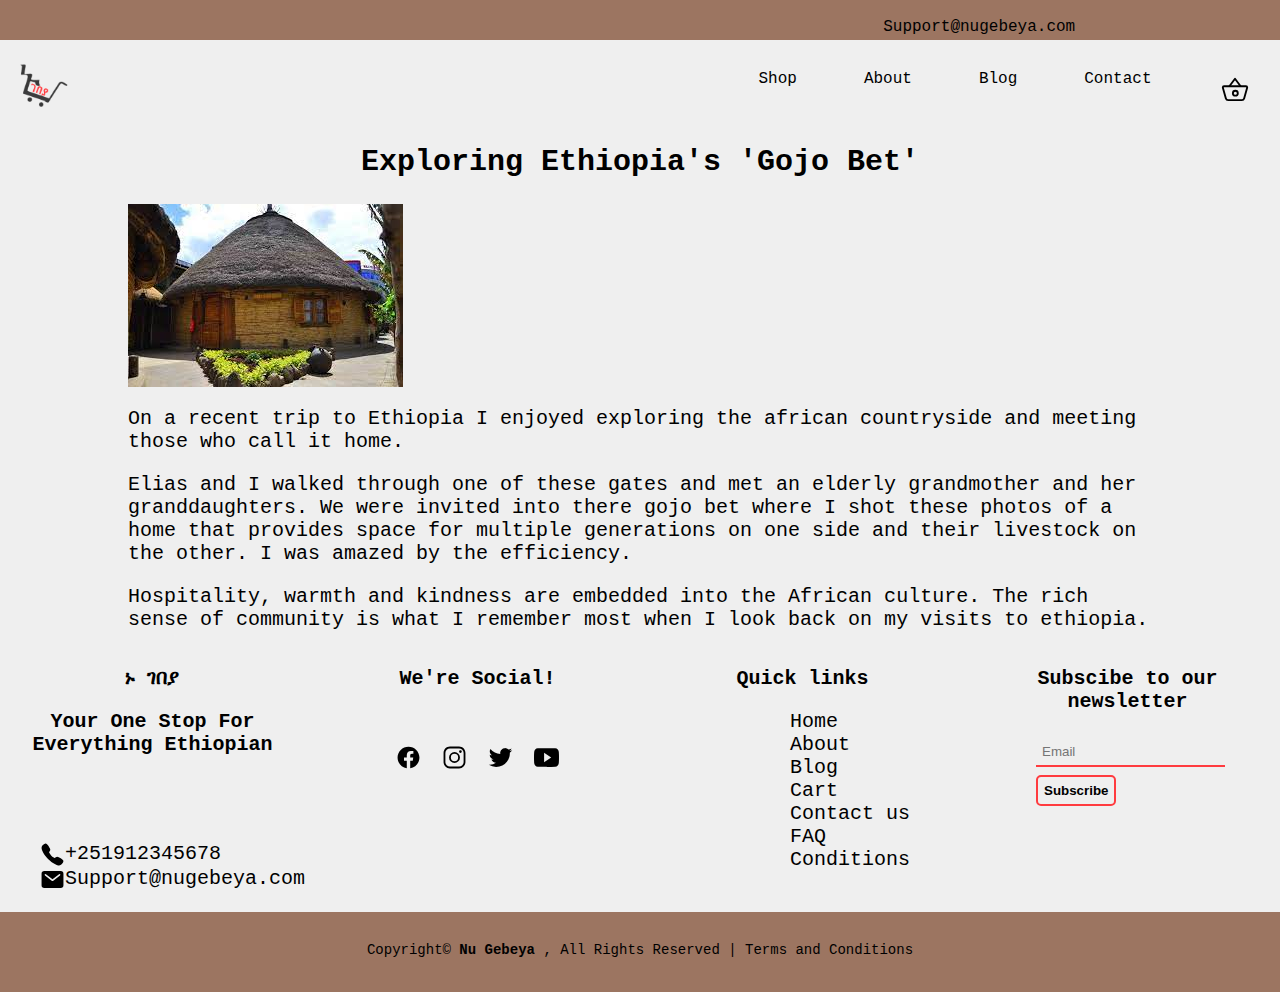
<file: files/review.html>
<!DOCTYPE html>
<html>
<head>
  <meta charset="utf-8">
  <meta name="viewport" content="width=device-width, initial-scale=1">
  <link rel="stylesheet" type="text/css" href="style.css">
  <title></title>
</head>
<body>
  <div class="support">

  <a href="mailto:Ephrataaa@gmail.com"><br>Support@nugebeya.com</a>
 </div>
   
    <nav>
      <div class="hamburger">
        <div class="line"></div>
        <div class="line"></div>
        <div class="line"></div>
      </div>
     <div class="logo-container">
    <a href="index.html"><img src="../images/logos/logo.png" width="80px" height="80px" class="logo"></a>
    </div>
      <ul class="nav-links">
        <li><a href="shop.html">Shop</a></li>
        <li><a href="about.html">About</a></li>
        <li><a href="blog.html">Blog</a></li>
        <li><a href="contact.html">Contact</a></li>
        
      </ul>
      <div class="cart">
  <a href="cart.html"><img src="../images/logos/cart-outline.svg" class="cart-size"></a>
</div>
    </nav>
    
<div class="blogcontent">
  <h2 align="center">Exploring Ethiopia's 'Gojo Bet'</h2>
  <img src="../images/gojobet.jpeg" margin-left="30px" align="center">
<p>On a recent trip to Ethiopia I enjoyed exploring the african countryside and meeting those who call it home.</p>

<p>Elias and I walked through one of these gates and met an elderly grandmother and her granddaughters. We were invited into there gojo bet where I shot these photos of a home that provides space for multiple generations on one side and their livestock on the other. I was amazed by the efficiency.</p>


<p>Hospitality, warmth and kindness are embedded into the African culture. The rich sense of community is what I remember most when I look back on my visits to ethiopia.</p>
  
</div>




<div class="footercontainer">
    <div class="footer-about">
        <h2 class="outro-1" >ኑ ገበያ</h2>
        <h3 class="outro-1">Your One Stop For Everything Ethiopian </h3><br>
        <br>
        <ul>
          <li><a href="tel:+251912345678" class="socials"><img src="../images/logos/call.svg" class="socials">+251912345678</a></li>    
           <li><a href="mailto:Ephrataaa@gmail.com" class="socials"><img src="../images/logos/mail.svg" class="socials">Support@nugebeya.com</a></li>  
        </ul>
    </div>
    <div class="footer-social-media">
      <h2>We're Social!</h2><br>
        <ul class="social">
            <li><a href="https://www.facebook.com/firdewsabrar.firdewsabrar"><img src="../images/logos/logo-facebook.svg" class="socials"></a></li>
            <li><a href="https://www.instagram.com/_ephi__/"><img src="../images/logos/logo-instagram.svg" class="socials"></a></li>
            <li><a href="https://twitter.com/Firdews58896750"><img src="../images/logos/logo-twitter.svg" class="socials"></a></li>
            <li><a href=""><img src="../images/logos/logo-youtube.svg" class="socials"></a></li>
        </ul>
    </div>
    
    <div class="footer-qlink"> 
   
    <h2 align="center">Quick links</h2>
    <ul class="qlinks">
      <li><a href="index.html" class="bg" > Home</a></li>
      <li><a href="about.html" class="bg">About</a></li>
      <li><a href="blog.html" class="bg">Blog</a></li>
      <li><a href="cart.html" class="bg">Cart</a></li>
      <li><a href="contact.html" class="bg">Contact us</a></li>
      <li><a href="contact#accordion.html" class="bg">FAQ</a></li>
      <li><a href="terms and conditions.html" class="bg">Conditions</a></li>
     </ul>
      </div>
    <div class="footer-subs"> 
      
       <h2>Subscibe to our newsletter</h2>
       <div class="subs">
      <input type="email" placeholder="Email">
      <button type="submit"> <strong>Subscribe</strong></button>
      </div>
    </div>
  
  </div>
  <div class="footer-bottom">
    <br>
  <p>Copyright© <a href="#"> <b>Nu Gebeya</b> </a>,  All Rights Reserved | <a href="terms and conditions.html"> Terms and Conditions</a></p>
 </div>






   
  <script src="app.js"></script>

</body>
</html>
</file>
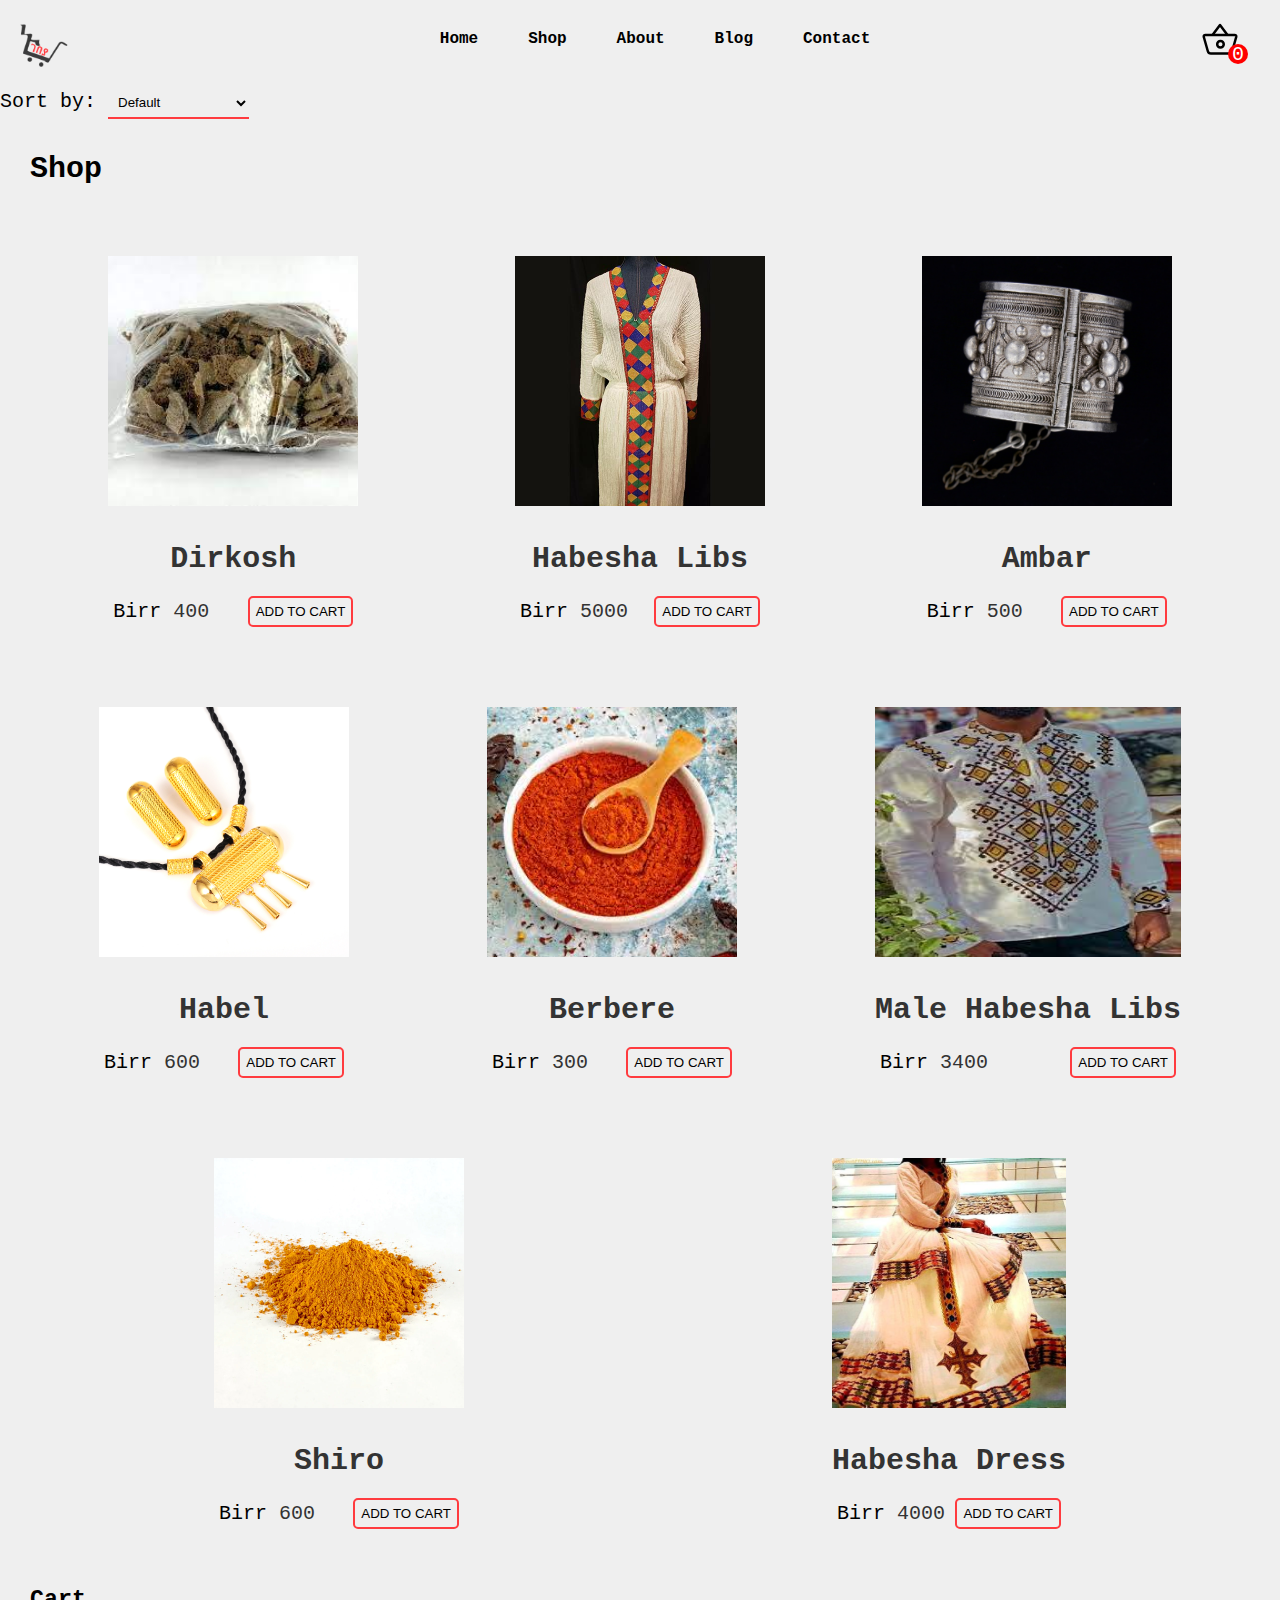
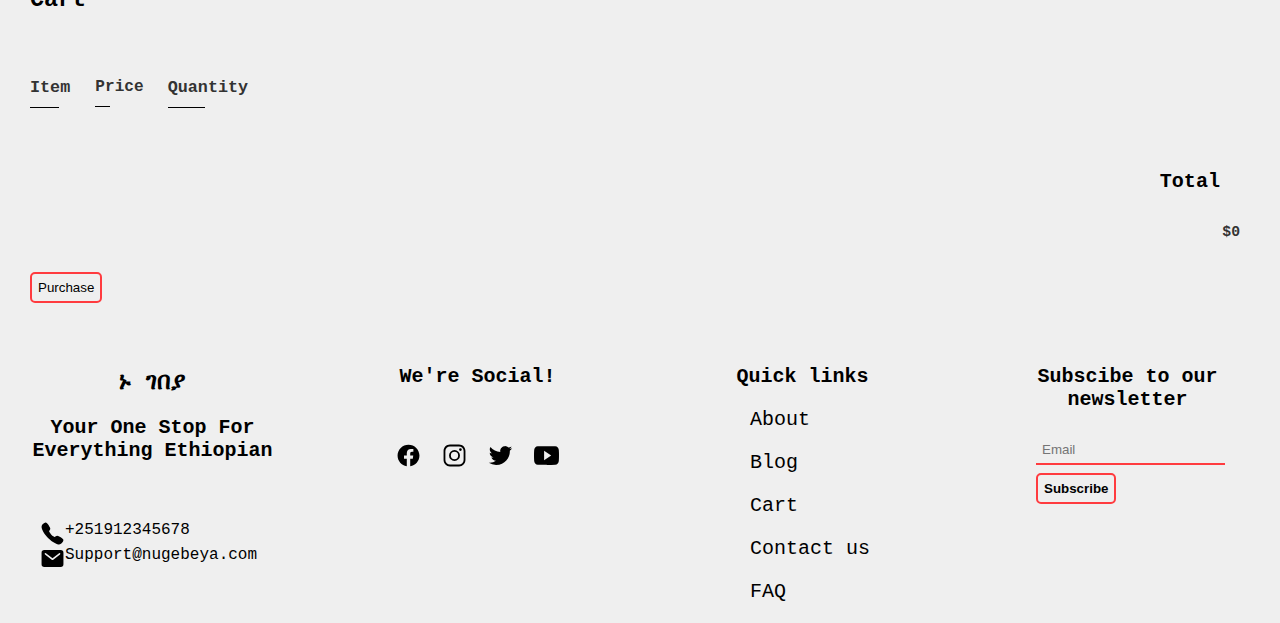
<file: files/shop.html>
<!DOCTYPE html>
<html lang="en">
  <head>
    <meta charset="UTF-8" />
    <meta name="viewport" content="width=device-width, initial-scale=1.0" />
    <meta http-equiv="X-UA-Compatible" content="ie=edge" />
    <link rel="stylesheet" type="text/css" href="style.css">
    <link rel="stylesheet" type="text/css" href="styles.css">
    <script src="store.js" async></script>
    <script>
        // Replace with your actual Stripe public key
        var stripePublicKey = 'pk_test_51OX2RJH0EYz8XV5icsn9vn6movkseEPuXUt9TdKz26D1BFWzK9qOQJyAe4JtFHB18FmmAKJWHyqADri8EA5JkzHM002HRXOO8E';
    
        document.addEventListener('DOMContentLoaded', function() {
          var stripe = Stripe(stripePublicKey);
          var elements = stripe.elements();
          var cardElement = elements.create('card');
      
          cardElement.mount('#card-element');
      
          var purchaseBtn = document.getElementById('purchase-btn');
          purchaseBtn.addEventListener('click', function() {
            stripe.createPaymentMethod({
              type: 'card',
              card: cardElement,
            }).then(function(result) {
              if (result.error) {
                alert('Payment error: ' + result.error.message);
              } else {
                var paymentMethodId = result.paymentMethod.id;
                stripe.confirmCardPayment('sk_test_51OX2RJH0EYz8XV5ir9GwA2dahntNfq7dBxgpZPhbEj8m4RFc8vlgUPDQztnpRADxPL472NHWhQlc91QGILYionTB00CEakWWqD', {
                  payment_method: paymentMethodId,
                }).then(function(result) {
                  if (result.error) {
                    alert('Payment error: ' + result.error.message);
                  } else {
                    alert('Payment successful');
                    // Handle successful payment
                  }
                });
              }
            });
          });
        });
      </script>
    <title>Nu Gebeya</title>
  </head>
    <body>
      <nav>
      <div class="hamburger">
        <div class="line"></div>
        <div class="line"></div>
        <div class="line"></div>
      </div>
     <div class="logo-container">
    <a href="index.html"><img src="../images/logos/logo.png" width="80px" height="80px" class="logo"></a>
    </div>
      <ul class="nav-links">
        <li><b><a href="index.html">Home</a></b></li>
        <li><b><a href="shop.html">Shop</a></b></li>
        <li><b><a href="about.html">About</a></b></li>
        <li><b><a href="blog.html">Blog</a></b></li>
        <li><b><a href="contact.html">Contact</a></b></li>
        
      </ul>
  
  <div class="icon-cart">
   <a href="cart.html"><img src="../images/logos/cart-outline.svg" width='40px' class='icon-carts' ></a>
    <span>0</span>
  </div>
</nav>
        <header class="main-header">
        </header>


        <div class="sort-options">
            <label for="sort-select">Sort by:</label>
            <select id="sort-select">
                <option value="default">Default</option>
                <option value="low-to-high">Price: Low to High</option>
                <option value="high-to-low">Price: High to Low</option>
            </select>
        </div>
        

        <section class="container content-section">
            <h2 class="section-header">Shop</h2>
            <div class="shop-items">
                <div class="shop-item" class="grid-item jewelry">
                    <span class="shop-item-title"></span>
                    <img class="shop-item-image" src="../images/download (1).jpeg" alt="Avatar" style="width:100%">
                    <h3 class="shop-item-title">Dirkosh</h3>
                    <div class="shop-item-details">
                        Birr&nbsp;<span class="shop-item-price">  400</span>
                        <button class="btn shop-item-button" type="button">ADD TO CART</button>
                    </div>
                </div>
                <div class="shop-item">
                    <span class="shop-item-title"></span>
                    <img class="shop-item-image" src="../images/habeshalbs.jpg" alt="Avatar" style="width:100%">
                    <h3 class="shop-item-title">Habesha Libs</h3>
                    <div class="shop-item-details">
                        Birr&nbsp;<span class="shop-item-price">  5000</span>
                        <button class="btn shop-item-button" type="button">ADD TO CART</button>
                    </div>
                </div>
                <div class="shop-item">
                    <span class="shop-item-title"></span>
                    <img class="shop-item-image" src="../images/jew2.jpg" alt="Avatar" style="width:100%">
                    <h3 class="shop-item-title">Ambar</h3>
                    <div class="shop-item-details">
                        Birr&nbsp;<span class="shop-item-price">  500</span>
                        <button class="btn shop-item-button" type="button">ADD TO CART</button>
                    </div>
                </div>
                <div class="shop-item">
                    <span class="shop-item-title"></span>
                    <img class="shop-item-image" src="../images/HTB1GHs6PVXXXXapXVXXq6xXFXXXD.jpg" alt="Avatar" style="width:100%">
                    <h3 class="shop-item-title">Habel</h3>
                    <div class="shop-item-details">
                        Birr&nbsp;<span class="shop-item-price">  600</span>
                        <button class="btn shop-item-button" type="button">ADD TO CART</button>
                    </div>
                </div>
                <div class="shop-item">
                    <span class="shop-item-title"></span>
                    <img class="shop-item-image" src="../images/download (2).jpeg" alt="Avatar" style="width:100%">
                    <h3 class="shop-item-title">Berbere</h3>
                    <div class="shop-item-details">
                        Birr&nbsp;<span class="shop-item-price">  300</span>
                        <button class="btn shop-item-button" type="button">ADD TO CART</button>
                    </div>
                </div>
                <div class="shop-item">
                    <span class="shop-item-title"></span>
                    <img class="shop-item-image" src="../images/download.jpeg" alt="Avatar" style="width:100%">
                    <h3 class="shop-item-title">Male Habesha Libs </h3>
                    <div class="shop-item-details">
                        Birr&nbsp;<span class="shop-item-price">  3400</span>
                        <button class="btn shop-item-button" type="button">ADD TO CART</button>
                    </div>
                </div>
                <div class="shop-item">
                    <span class="shop-item-title"></span>
                    <img class="shop-item-image" src="../images/1_da4b07d6-4908-4cc5-8457-b5e4f525510f.webp" alt="Avatar" style="width:100%">
                    <h3 class="shop-item-title">Shiro</h3>
                    <div class="shop-item-details">
                        Birr&nbsp;<span class="shop-item-price">  600</span>
                        <button class="btn shop-item-button" type="button">ADD TO CART</button>
                    </div>
                </div>
                <div class="shop-item">
                    <span class="shop-item-title"></span>
                    <img class="shop-item-image" src="../images/ethiopian-traditional-clothes-habesha-kemise-25.jpg" alt="Avatar" style="width:100%">
                    <h3 class="shop-item-title">Habesha Dress</h3>
                    <div class="shop-item-details">
                        Birr&nbsp;<span class="shop-item-price">  4000</span>
                        <button class="btn shop-item-button" type="button">ADD TO CART</button>
                    </div>
                </div>

                
            </div>
        </section>
        <section class="container content-section">
            <h3 class="section-header">Cart</h3>
            <div class="cart-row">
                <h6><span class="cart-item cart-header cart-column">Item</span></h6>
                  <h6><span class="cart-price cart-header cart-column">Price</span></h6>
                  <h6><span class="cart-quantity cart-header cart-column">Quantity</span></h6>
            </div>
            <div class="cart-items">
            </div>
            <div class="cart-total">
                <h6><strong class="cart-total-title">Total</strong></h6>
                <h6><span class="cart-total-price">$0</span></h6>
            </div>
            <button class="btn-purchase" type="button">Purchase</button>
        </section>













<footer>
  <br><br>
<div class="footercontainer">
    <div class="footer-about">
        <h2 class="outro-0" >ኑ ገበያ</h2>
        <h3 class="outro-1">Your One Stop For Everything Ethiopian </h3>
        <br>
        <ul class="cta">
          <li><a href="tel:+251912345678" class="socials"><img src="../images/logos/call.svg" class="socials">+251912345678</a></li>    
           <li><a href="mailto:Ephrataaa@gmail.com" class="socials"><img src="../images/logos/mail.svg" class="socials">Support@nugebeya.com</a></li>  
        </ul>
    </div>
    <div class="footer-social-media">
      <h2>We're Social!</h2><br>
        <ul class="social">
            <li><a href="https://www.facebook.com/firdewsabrar.firdewsabrar"><img src="../images/logos/logo-facebook.svg" class="socials"></a></li>
            <li><a href="https://www.instagram.com/_ephi__/"><img src="../images/logos/logo-instagram.svg" class="socials"></a></li>
            <li><a href="https://twitter.com/Firdews58896750"><img src="../images/logos/logo-twitter.svg" class="socials"></a></li>
            <li><a href=""><img src="../images/logos/logo-youtube.svg" class="socials"></a></li>
        </ul>
    </div>
    
    <div class="footer-qlink"> 
   
    <h2 align="center" class="footer-qlink">Quick links</h2>
      <p><a href="about.html" class="bg">About</a></p>
      <p><a href="blog.html" class="bg">Blog</a></p>
      <p><a href="cart.html" class="bg">Cart</a></p>
      <p><a href="contact.html" class="bg">Contact us</a></p>
      <p><a href="contact.html#accordion" class="bg">FAQ</a></p>
     </div>
    <div class="footer-subs"> 
      
       <h2>Subscibe to our newsletter</h2>
       <div class="subs">
      <input type="email" placeholder="Email">
      <button type="submit"> <strong>Subscribe</strong></button>
      </div>
    </div>
  
  </div>
</footer>


   
   
  <script src="app.js"></script>

  </body>
</html>
       
    </body>
</html>
</file>
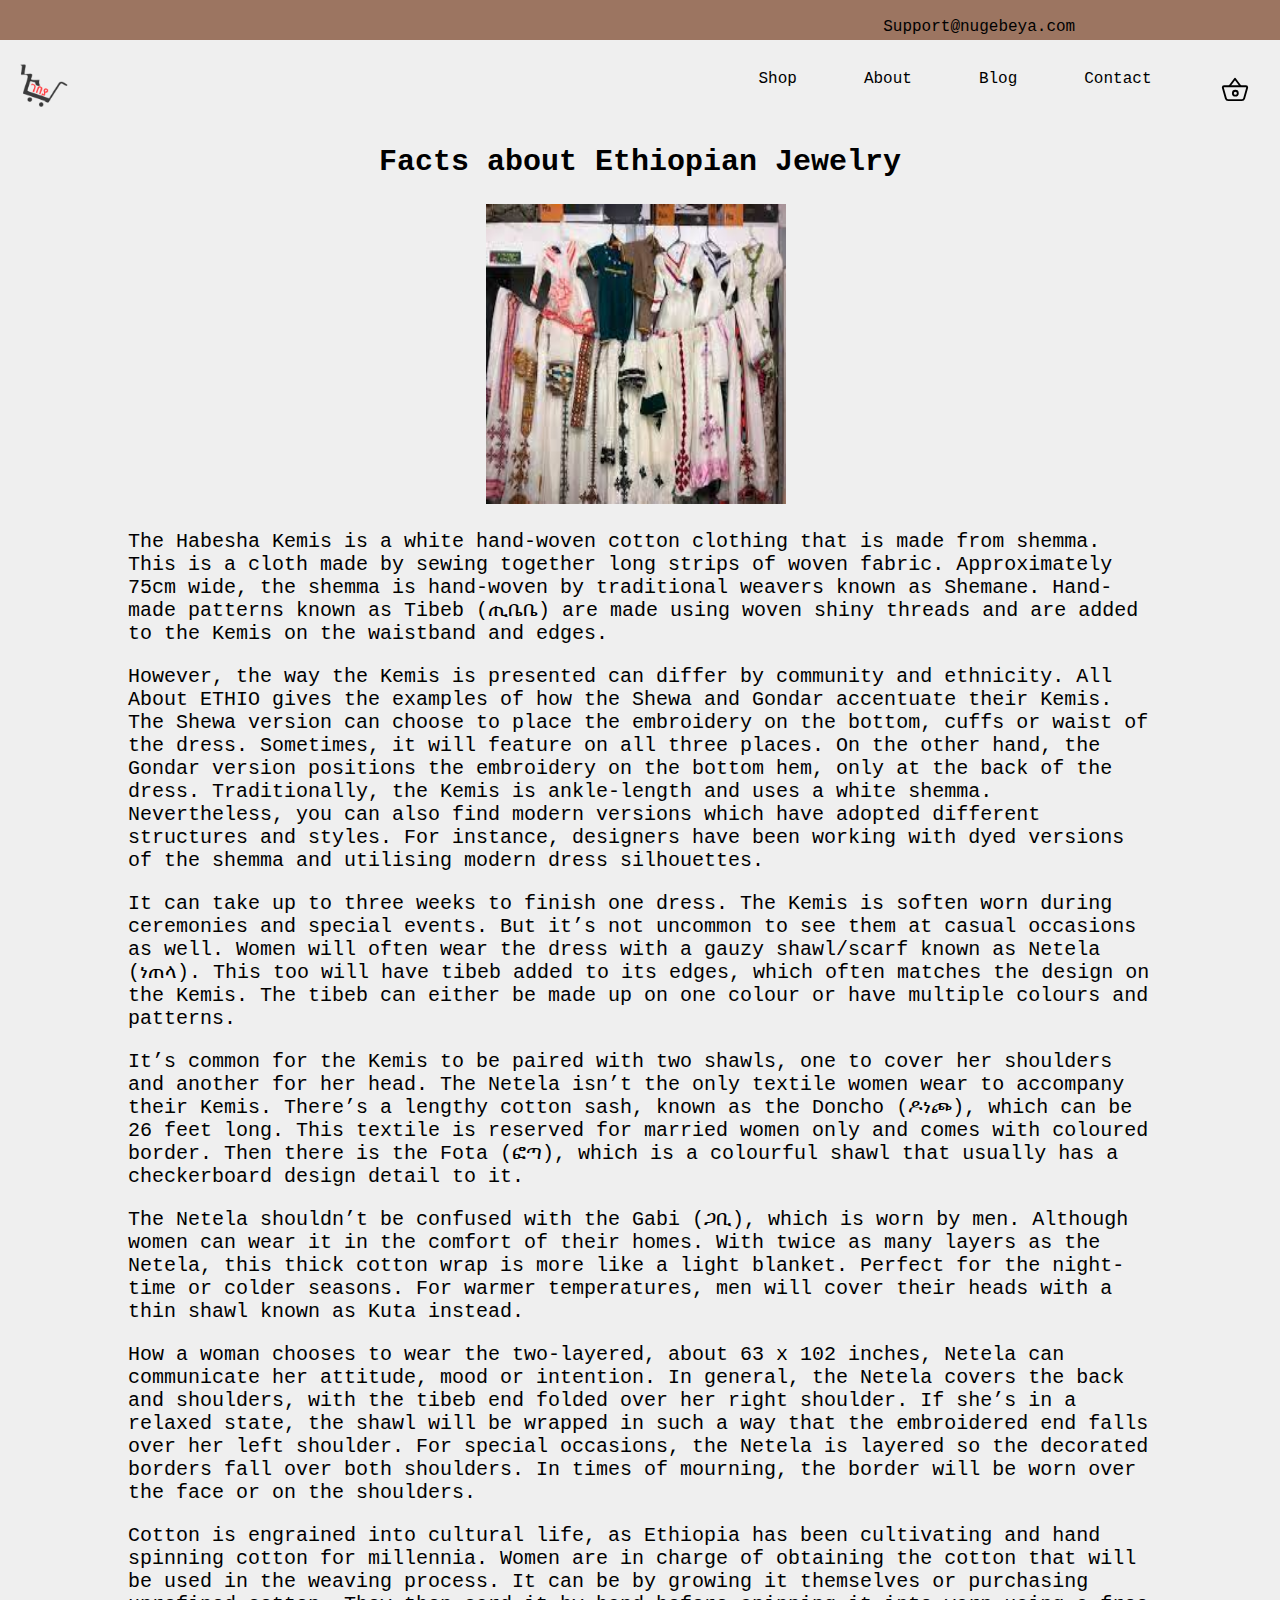
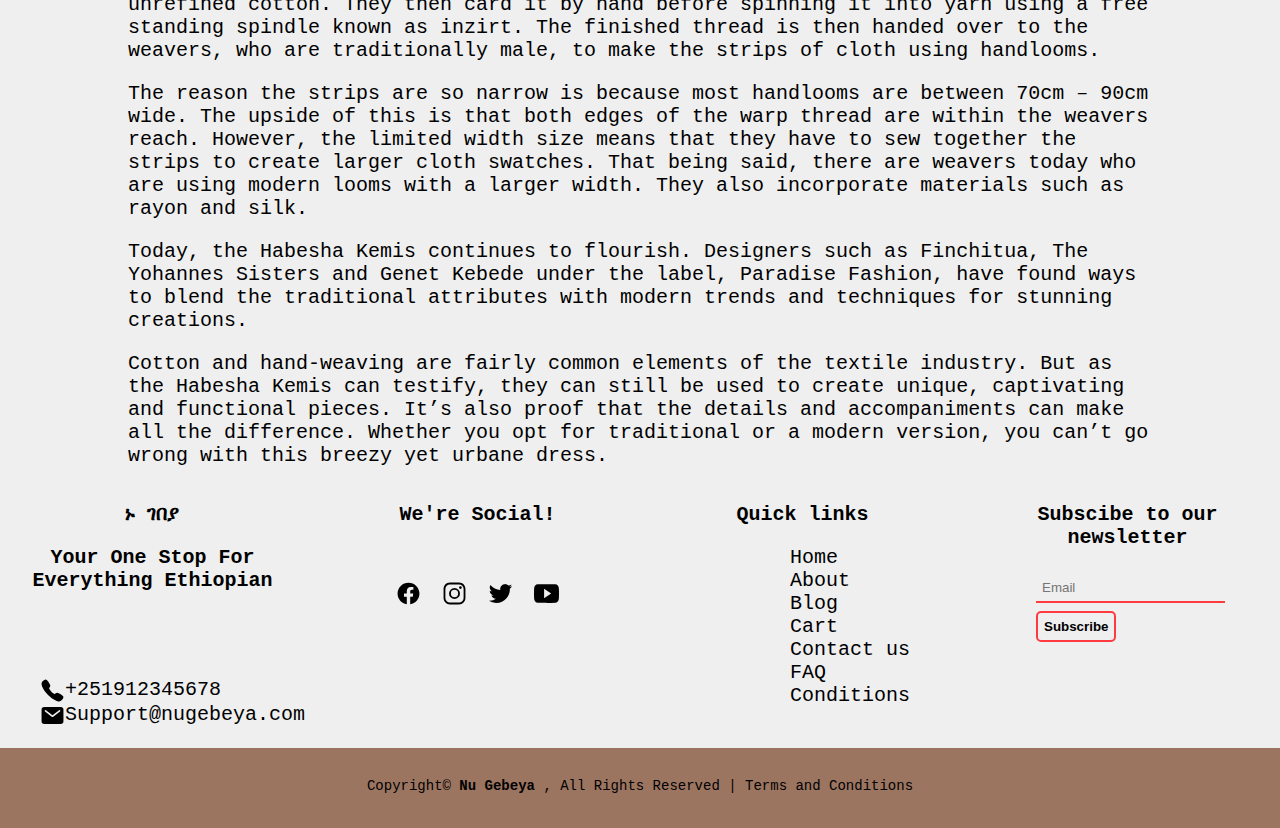
<file: files/taba.html>
<!DOCTYPE html>
<html>
<head>
  <meta charset="utf-8">
  <meta name="viewport" content="width=device-width, initial-scale=1">
  <link rel="stylesheet" type="text/css" href="style.css">
  <title></title>
</head>
<body>
  <div class="support">

  <a href="mailto:Ephrataaa@gmail.com"><br>Support@nugebeya.com</a>
 </div>
   
    <nav>
      <div class="hamburger">
        <div class="line"></div>
        <div class="line"></div>
        <div class="line"></div>
      </div>
     <div class="logo-container">
    <a href="index.html"><img src="../images/logos/logo.png" width="80px" height="80px" class="logo"></a>
    </div>
      <ul class="nav-links">
        <li><a href="shop.html">Shop</a></li>
        <li><a href="about.html">About</a></li>
        <li><a href="blog.html">Blog</a></li>
        <li><a href="contact.html">Contact</a></li>
        
      </ul>
      <div class="cart">
  <a href="cart.html"><img src="../images/logos/cart-outline.svg" class="cart-size"></a>
</div>
    </nav>
    
<div class="blogcontent">
  <h2 align="center">Facts about Ethiopian Jewelry</h2>
  <img src="../images/hab.jpeg" class="blogimage" width="300px" height="300px">
 <p>The Habesha Kemis is a white hand-woven cotton clothing that is made from shemma. This is a cloth made by sewing together long strips of woven fabric. Approximately 75cm wide, the shemma is hand-woven by traditional weavers known as Shemane. Hand-made patterns known as Tibeb (ጢቤቤ) are made using woven shiny threads and are added to the Kemis on the waistband and edges.</p>


<p>However, the way the Kemis is presented can differ by community and ethnicity. All About ETHIO gives the examples of how the Shewa and Gondar accentuate their Kemis. The Shewa version can choose to place the embroidery on the bottom, cuffs or waist of the dress. Sometimes, it will feature on all three places. On the other hand, the Gondar version positions the embroidery on the bottom hem, only at the back of the dress. Traditionally, the Kemis is ankle-length and uses a white shemma. Nevertheless, you can also find modern versions which have adopted different structures and styles. For instance, designers have been working with dyed versions of the shemma and utilising modern dress silhouettes.</p>


<p>It can take up to three weeks to finish one dress. The Kemis is soften worn during ceremonies and special events. But it’s not uncommon to see them at casual occasions as well. Women will often wear the dress with a gauzy shawl/scarf known as Netela (ነጠላ). This too will have tibeb added to its edges, which often matches the design on the Kemis. The tibeb can either be made up on one colour or have multiple colours and patterns.</p>


<p>It’s common for the Kemis to be paired with two shawls, one to cover her shoulders and another for her head. The Netela isn’t the only textile women wear to accompany their Kemis. There’s a lengthy cotton sash, known as the Doncho (ዶነጮ), which can be 26 feet long. This textile is reserved for married women only and comes with coloured border. Then there is the Fota (ፎጣ), which is a colourful shawl that usually has a checkerboard design detail to it.</p>


<p>The Netela shouldn’t be confused with the Gabi (ጋቢ), which is worn by men. Although women can wear it in the comfort of their homes. With twice as many layers as the Netela, this thick cotton wrap is more like a light blanket. Perfect for the night-time or colder seasons. For warmer temperatures, men will cover their heads with a thin shawl known as Kuta instead.</p>


<p>How a woman chooses to wear the two-layered, about 63 x 102 inches, Netela can communicate her attitude, mood or intention. In general, the Netela covers the back and shoulders, with the tibeb end folded over her right shoulder. If she’s in a relaxed state, the shawl will be wrapped in such a way that the embroidered end falls over her left shoulder. For special occasions, the Netela is layered so the decorated borders fall over both shoulders. In times of mourning, the border will be worn over the face or on the shoulders.</p>


<p>Cotton is engrained into cultural life, as Ethiopia has been cultivating and hand spinning cotton for millennia. Women are in charge of obtaining the cotton that will be used in the weaving process. It can be by growing it themselves or purchasing unrefined cotton. They then card it by hand before spinning it into yarn using a free standing spindle known as inzirt. The finished thread is then handed over to the weavers, who are traditionally male, to make the strips of cloth using handlooms.</p>


<p>The reason the strips are so narrow is because most handlooms are between 70cm – 90cm wide. The upside of this is that both edges of the warp thread are within the weavers reach. However, the limited width size means that they have to sew together the strips to create larger cloth swatches. That being said, there are weavers today who are using modern looms with a larger width. They also incorporate materials such as rayon and silk.</p>


<p>Today, the Habesha Kemis continues to flourish. Designers such as Finchitua, The Yohannes Sisters and Genet Kebede under the label, Paradise Fashion, have found ways to blend the traditional attributes with modern trends and techniques for stunning creations.</p>


<p>Cotton and hand-weaving are fairly common elements of the textile industry. But as the Habesha Kemis can testify, they can still be used to create unique, captivating and functional pieces. It’s also proof that the details and accompaniments can make all the difference. Whether you opt for traditional or a modern version, you can’t go wrong with this breezy yet urbane dress.</p>
  
</div>




<div class="footercontainer">
    <div class="footer-about">
        <h2 class="outro-1" >ኑ ገበያ</h2>
        <h3 class="outro-1">Your One Stop For Everything Ethiopian </h3><br>
        <br>
        <ul>
          <li><a href="tel:+251912345678" class="socials"><img src="../images/logos/call.svg" class="socials">+251912345678</a></li>    
           <li><a href="mailto:Ephrataaa@gmail.com" class="socials"><img src="../images/logos/mail.svg" class="socials">Support@nugebeya.com</a></li>  
        </ul>
    </div>
    <div class="footer-social-media">
      <h2>We're Social!</h2><br>
        <ul class="social">
            <li><a href="https://www.facebook.com/firdewsabrar.firdewsabrar"><img src="../images/logos/logo-facebook.svg" class="socials"></a></li>
            <li><a href="https://www.instagram.com/_ephi__/"><img src="../images/logos/logo-instagram.svg" class="socials"></a></li>
            <li><a href="https://twitter.com/Firdews58896750"><img src="../images/logos/logo-twitter.svg" class="socials"></a></li>
            <li><a href=""><img src="../images/logos/logo-youtube.svg" class="socials"></a></li>
        </ul>
    </div>
    
    <div class="footer-qlink"> 
   
    <h2 align="center">Quick links</h2>
    <ul class="qlinks">
      <li><a href="index.html" class="bg" > Home</a></li>
      <li><a href="about.html" class="bg">About</a></li>
      <li><a href="blog.html" class="bg">Blog</a></li>
      <li><a href="cart.html" class="bg">Cart</a></li>
      <li><a href="contact.html" class="bg">Contact us</a></li>
      <li><a href="contact#accordion.html" class="bg">FAQ</a></li>
      <li><a href="terms and conditions.html" class="bg">Conditions</a></li>
     </ul>
      </div>
    <div class="footer-subs"> 
      
       <h2>Subscibe to our newsletter</h2>
       <div class="subs">
      <input type="email" placeholder="Email">
      <button type="submit"> <strong>Subscribe</strong></button>
      </div>
    </div>
  
  </div>
  <div class="footer-bottom">
    <br>
  <p>Copyright© <a href="#"> <b>Nu Gebeya</b> </a>,  All Rights Reserved | <a href="terms and conditions.html"> Terms and Conditions</a></p>
 </div>






   
  <script src="app.js"></script>

</body>
</html>
</file>
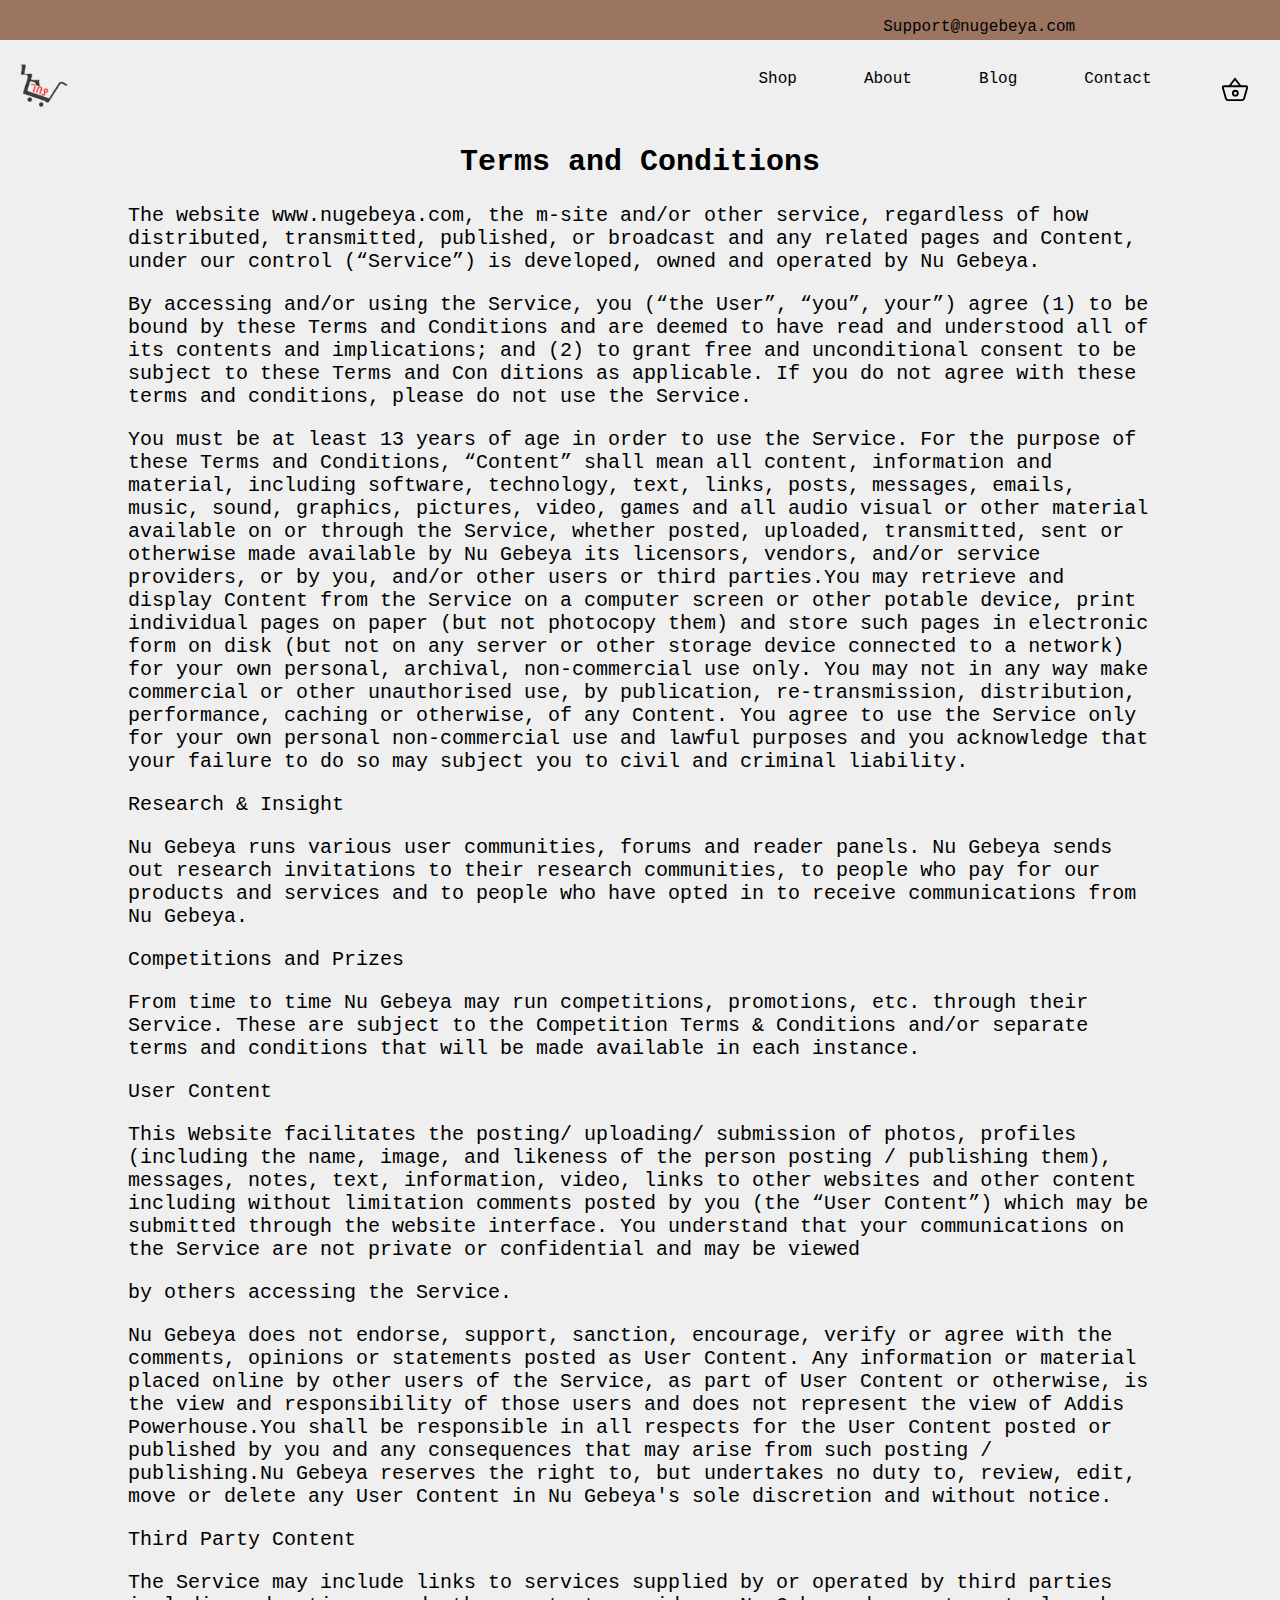
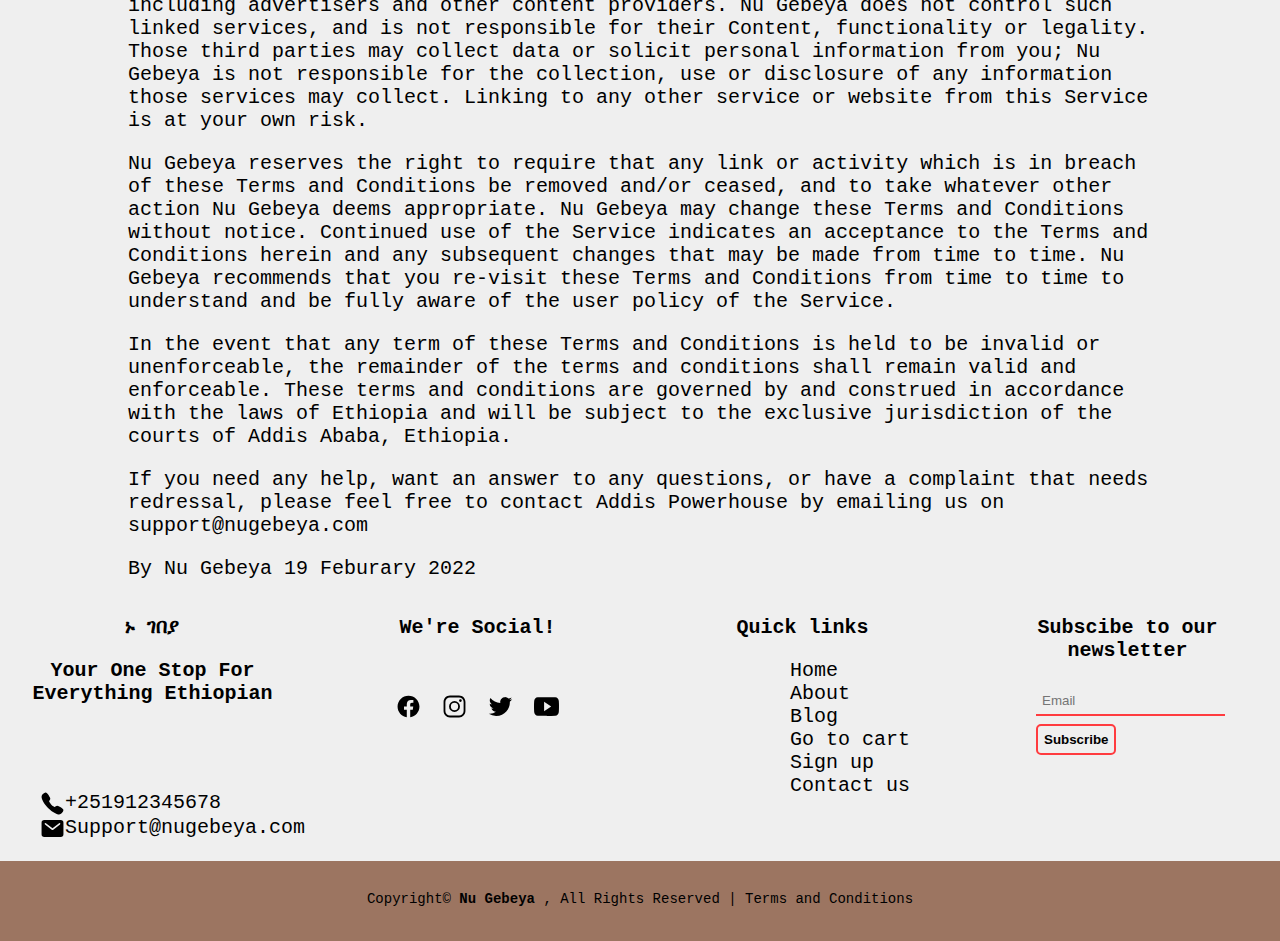
<file: files/terms and conditions.html>
<!DOCTYPE html>
<html lang="en">
  <head>
    <meta charset="UTF-8" />
    <meta name="viewport" content="width=device-width, initial-scale=1.0" />
    <meta http-equiv="X-UA-Compatible" content="ie=edge" />
    <link rel="stylesheet" type="text/css" href="style.css">
    
    <title>Nu Gebeya</title>
  </head>
  <body>
    
  <div class="support">

  <a href="mailto:Ephrataaa@gmail.com"><br>Support@nugebeya.com</a>
 </div>
   
    <nav>
      <div class="hamburger">
        <div class="line"></div>
        <div class="line"></div>
        <div class="line"></div>
      </div>
     <div class="logo-container">
    <a href="#"><img src="../images/logos/logo.png" width="80px" height="80px" class="logo"></a>
    </div>
      <ul class="nav-links">
        <li><a href="#">Shop</a></li>
        <li><a href="#">About</a></li>
        <li><a href="#">Blog</a></li>
        <li><a href="#">Contact</a></li>
        
      </ul>
      <div class="cart">
  <a href="cart.html"><img src="../images/logos/cart-outline.svg" class="cart-size"></a>
</div>
    </nav>
    
<div class="blogcontent">
  <h2 align="center">Terms and Conditions</h2>
  
 <p>The website www.nugebeya.com, the m-site and/or other service, regardless of how distributed, transmitted, published, or broadcast and any related pages and Content, under our control (“Service”) is developed, owned and operated by Nu Gebeya.</p>
<p>By accessing and/or using the Service, you (“the User”, “you”, your”) agree (1) to be bound by these Terms and Conditions and are deemed to have read and understood all of its contents and implications; and (2) to grant free and unconditional consent to be subject to these Terms and Con
ditions as applicable. If you do not agree with these terms and conditions, please do not use the Service.</p>
<p>You must be at least 13 years of age in order to use the Service.
For the purpose of these Terms and Conditions, “Content” shall mean all content, information and material, including software, technology, text, links, posts, messages, emails, music, sound, graphics, pictures, video, games and all audio visual or other material available on or through the Service, whether posted, uploaded, transmitted, sent or otherwise made available by Nu Gebeya its licensors, vendors, and/or service providers, or by you, and/or other users or third parties.You may retrieve and display Content from the Service on a computer screen or other potable device, print individual pages on paper (but not photocopy them) and store such pages in electronic form on disk (but not on any server or other storage device connected to a network) for your own personal, archival, non-commercial use only.
You may not in any way make commercial or other unauthorised use, by publication, re-transmission, distribution, performance, caching or otherwise, of any Content. You agree to use the Service only for your own personal non-commercial use and lawful purposes and you acknowledge that your failure to do so may subject you to civil and criminal liability.</p>
Research & Insight
<p>
Nu Gebeya runs various user communities, forums and reader panels. Nu Gebeya sends out research invitations to their research communities, to people who pay for our products and services and to people who have opted in to receive communications from Nu Gebeya.<p>

Competitions and Prizes
<p>From time to time Nu Gebeya may run competitions, promotions, etc. through their Service. These are subject to the Competition Terms & Conditions and/or separate terms and conditions that will be made available in each instance.</p>
User Content
<p>
This Website facilitates the posting/ uploading/ submission of photos, profiles (including the name, image, and likeness of the person posting / publishing them), messages, notes, text, information, video, links to other websites and other content including without limitation comments posted by you (the “User Content”) which may be submitted through the website interface.
You understand that your communications on the Service are not private or confidential and may be viewed <p>by others accessing the Service.</p>
Nu Gebeya does not endorse, support, sanction, encourage, verify or agree with the comments, opinions or statements posted as User Content. Any information or material placed online by other users of the Service, as part of User Content or otherwise, is the view and responsibility of those users and does not represent the view of Addis Powerhouse.You shall be responsible in all respects for the User Content posted or published by you and any consequences that may arise from such posting / publishing.Nu Gebeya reserves the right to, but undertakes no duty to, review, edit, move or delete any User Content in Nu Gebeya's sole discretion and without notice.</p>
Third Party Content
<p>The Service may include links to services supplied by or operated by third parties including advertisers and other content providers. Nu Gebeya does not control such linked services, and is not responsible for their Content, functionality or legality. Those third parties may collect data or solicit personal information from you; Nu Gebeya is not responsible for the collection, use or disclosure of any information those services may collect. Linking to any other service or website from this Service is at your own risk.</p>
<p>Nu Gebeya reserves the right to require that any link or activity which is in breach of these Terms and Conditions be removed and/or ceased, and to take whatever other action Nu Gebeya deems appropriate.
Nu Gebeya may change these Terms and Conditions without notice. Continued use of the Service indicates an acceptance to the Terms and Conditions herein and any subsequent changes that may be made from time to time. Nu Gebeya recommends that you re-visit these Terms and Conditions from time to time to understand and be fully aware of the user policy of the Service.</p>
<p>In the event that any term of these Terms and Conditions is held to be invalid or unenforceable, the remainder of the terms and conditions shall remain valid and enforceable. These terms and conditions are governed by and construed in accordance with the laws of Ethiopia and will be subject to the exclusive jurisdiction of the courts of Addis Ababa, Ethiopia.</p>
<p>If you need any help, want an answer to any questions, or have a complaint that needs redressal, please feel free to contact Addis Powerhouse by emailing us on support@nugebeya.com </p>
<p>By Nu Gebeya 19 Feburary 2022

</p>
  
</div>




<div class="footercontainer">
    <div class="footer-about">
        <h2 class="outro-1" >ኑ ገበያ</h2>
        <h3 class="outro-1">Your One Stop For Everything Ethiopian </h3><br>
        <br>
        <ul>
          <li><a href="tel:+251912345678" class="socials"><img src="../images/logos/call.svg" class="socials">+251912345678</a></li>    
           <li><a href="mailto:Ephrataaa@gmail.com" class="socials"><img src="../images/logos/mail.svg" class="socials">Support@nugebeya.com</a></li>  
        </ul>
    </div>
    <div class="footer-social-media">
      <h2>We're Social!</h2><br>
        <ul class="social">
            <li><a href="https://www.facebook.com/firdewsabrar.firdewsabrar"><img src="../images/logos/logo-facebook.svg" class="socials"></a></li>
            <li><a href="https://www.instagram.com/_ephi__/"><img src="../images/logos/logo-instagram.svg" class="socials"></a></li>
            <li><a href="https://twitter.com/Firdews58896750"><img src="../images/logos/logo-twitter.svg" class="socials"></a></li>
            <li><a href=""><img src="../images/logos/logo-youtube.svg" class="socials"></a></li>
        </ul>
    </div>
    
    <div class="footer-qlink"> 
   
    <h2 align="center">Quick links</h2>
    <ul class="qlinks">
      <li><a href="#" class="bg" > Home</a></li>
      <li><a href="about.html" class="bg">About</a></li>
      <li><a href="blog.html" class="bg">Blog</a></li>
      <li><a href="cart.html" class="bg">Go to cart</a></li>
      <li><a href="signup.html" class="bg">Sign up</a></li>
      
      <li><a href="contact.html" class="bg">Contact us</a></li>
     </ul>
      </div>
    <div class="footer-subs"> 
      
       <h2>Subscibe to our newsletter</h2>
       <div class="subs">
      <input type="email" placeholder="Email">
      <button type="submit"> <strong>Subscribe</strong></button>
      </div>
    </div>
  
  </div>
  <div class="footer-bottom">
    <br>
  <p>Copyright© <a href="#"> <b>Nu Gebeya</b> </a>,  All Rights Reserved | <a href="terms and conditions.html"> Terms and Conditions</a></p>
 </div>






   
  <script src="app.js"></script>
  
  </body>
</html>
</file>
<file: files/style.css>
/*
 ----Guidelines: 
     bgcolor : #EFEFEF
     accent color: #FF3B3F
     Font color: #A9A9A9
     main menu, footer color: #BC9988
     alt menu, footer color : #9C7561
     logo size : 30px
*/

body{
    margin: 0;
    padding: 0;
    box-sizing: border-box;
    background-color:#EFEFEF;
    font-size: 20px;
    font-family: "Lucida Console", "Courier New", monospace;
}
.form{
    background-color: #EFEFEF;
}
a:link {
  color: black;
}

a:visited {
  color: black;
}

a:hover {
  color: #FF3B3F;
 }

a:active {
  color: #FF3B3F;
  }
a{
  text-decoration: none;
  }
ul, li{
    list-style: none;
  }
/*header*/
.support{
    
    width: 100%;
    height:40px;
    background-color: #9C7561;
    margin-bottom: 0px;
    margin-top: 0px;
    align-items: center;
    justify-content: space-around;
}

.support a{
    float : right;
    padding-right: 16%;
    padding-left: 50%;
    background-color:#9C7561;
    font-size: 16px;
}

.cart-size{
  height: 30px;
  width: 30px;
  float: right;
  margin-right: 20px;
  margin-left: 20px;
 }

nav{
    flex: 2;
    }

.logo-container{
    flex: 3;
    }

.menu-items{
    display: flex;
    justify-content: space-around;
    list-style: none;
    float: right;
    width: 100%;
    }
nav {
  height: 80px;
  display: flex;
}
.cart-size{
  height: 30px;
  width: 30px;
  float: right;
  margin-right: 30px;
  margin-top: 35px;
  margin-left: 30px;
 }

.nav-links {
  display: flex;
  list-style: none;
  width: 50%;
  height: 100%;
  justify-content: space-around;
  align-items: center;
  margin-top: -3px;
  padding-bottom: 50px;
  margin-bottom: 50px;
}
.nav-links li{
    margin-left: 20px;
    margin-right: 30px;

}
.nav-links li a {
 
  text-decoration: none;
  font-size: 16px;
}

@media screen and (max-width: 768px) {
  .line {
    width: 30px;
    height: 3px;
    background: black;
    margin: 5px;
  }
  .icon-cart{
    display: none
  }
  .abtimg{
    display: none;
  }
  .cart{
    display: none;
  }
  nav {
    position: relative;
  }

  .hamburger {
    position: absolute;
    cursor: pointer;
    right: 5%;
    top: 50%;
    transform: translate(-5%, -50%);
    z-index: 2;
  }

  .nav-links {
    position: fixed;
    background: #BC9988;
    height: 400px;
    width: 100%;
    flex-direction: column;
    clip-path: circle(100px at 90% -30%);
    -webkit-clip-path: circle(100px at 90% -30%);
    transition: all 1s ease-out;
    pointer-events: none;
  }
  .nav-links.open {
    clip-path: circle(1000px at 90% -10%);
    -webkit-clip-path: circle(1000px at 90% -10%);
    pointer-events: all;
  }}
  .footercontainer{
  display: grid;
  grid-template-columns: repeat(auto-fit, minmax(300px, 1fr));
  grid-column-gap: 20px;
  grid-row-gap: 20px;
 }
 .socials{
  display: flex;
  width: 30px;
  height: 30px;
}
 .footer-about{
    justify-content: space-around;
    flex: 1;
}

.footer-social-media{
    flex: 1;
    font-size: 18px;
}

.footer.qlink{
    flex: 1;
    }
.footer-subs{
    flex: 1;

}

.footer-about{
    flex: 1;
    align-items: center;
    
}
.outro-0{
    
    text-align: center;
        font-size: 24px;

}

.outro-1{
    
    text-align: center;
        font-size: 20px;

}
.cta{
    
    text-align: center;
        font-size: 16px;

}


.qlink h2{
    flex: 1;
    font-size: 12px;

    
}

.footer-subs{
    flex: 1;
}
.footer-qlink h2{
    font-size: 20px;
}
.footer-qlink p{
    padding-bottom: 0px;
    padding-top: 0px;
}

.footer-subs h2{
    text-align: center;
    font-size: 20px;

}

.subs{
    padding-left: 20%;
}

.footer-social-media{
    flex: 1;
}

.footer-social-media h2{
    text-align: center;
    font-size: 20px;
}

.social{
    display: flex;
    justify-content: space-around; 
    vertical-align: center;
    padding-left: 20%;
    padding-right: 20%;

    }

.socials{
  display: flex;
  width: 25px;
  height: 25px;
  
}
.footer-bottom{
    text-align: center;
    background-color: #9C7561;
    height: 80px;
    font-size: 14px;

} 
/*buttons*/
button{

  padding: 6px 6px;
  text-align: center;
 
  transition-duration: 0.4s;
  cursor: pointer;
  border: 2px solid #FF3B3F;
   border-radius: 5px;
}
button:hover, .cont {
  background-color: #FF3B3F; 
}
/*form*/
input, textarea, select, option{
  
  padding: 6px 6px;
  margin: 8px 0;
  box-sizing: border-box;
  border: none;
  border-bottom: 2px solid #FF3B3F;
  background-color: #EFEFEF;

}

/*home page blog section */
.moreblogs{
        padding-top: 30%;
        width: 200px;
        height: 200px;
    }
 .cardfronthtxt{
        color: #FF3B3F;
        background-color: #BC9988;
        margin: 15px 15px 5px 0px;
        font-size: 18px;
        height: 40px;
        border-top-right-radius: 20px;
        border-bottom-right-radius: 20px;
        justify-content: space-around;

    }
    .flex-container {
        display: flex;
        flex-direction: column;
        width: 100%;
        margin-top: 25px ;
        margin-bottom: 25px ;

    }
    .card-container .back {
        display: block;
    }
  
    .card-container .back.contact { 
        background-color: #BC9988;
    }
    .card-container .back.services {
        background-color: #BC9988;
    }
    .card-container .back.products {
        background-color: #BC9988;
    }
    .back-text{
        font-size: 18px;
    }
   
.blog{
    background-color: #BC9988;
}
    .card-container .back {
        background-size: cover;
        background-position: center center;
        padding: 5px;
        
    }
    @media (min-width: 769px) { 

        .card-container .card,
        .card-container .back-text {
            position: absolute;
            top: 50%;
            left: 50%;
            transform: translate(-50%, -50%);
        }
        .flex-container {
            flex-direction: row;
        }
        .card-container {
            padding: 0;
            margin: 25px; 
        }
        .card-container .back-text div a {
            background-color: transparent;
            color: inherit;
        }
      
        .card-container .front {
            display: block;
            background-position: center center;
            background-size: cover;
        }
        .card-container .front.contact {
            background-image: url(../images/firfir.jpeg);
        }
        .card-container .front.services {
            background-image: url(../images/habeshalbs.jpg);
        }
        .card-container .front.products {
            background-image: url(../images/atse.jpeg);
        }
        .card-container .card {
            position: relative;
            width: 280px;
            height: 400px;
        }
        .card-container .front,
        .card-container .back {
            position: absolute;
            width: 100%;
            height: 100%;
            overflow: hidden;
            backface-visibility: hidden;
            transition: transform .5s;
        }
        .card-container .front {
            transform: perspective(40vw) rotateY(0deg); 
        }
        .card-container .back {
            transform: perspective(40vw) rotateY(180deg);
            background-color: crimson;
            color: black;
        }
        .card-container .card:hover .front {
            transform: perspective(40vw) rotateY(-180deg);
        }
        .card-container .card:hover .back {
            transform: perspective(40vw) rotateY(0deg);
        }
    }
    /*Header and menu of home page*/

.homeheader{
    width: 100%;
    position: fixed;
    top: 0;
    left: 0;
    transition: background-color .5s ease;
    z-index: 1000;
    height: 75px;
   
}
nav{
    flex: 2;
    }

.logo-container{
    flex: 3;
    position: relative;

    }
.span{
    display: flex;
    width: 30PX;
    background-color: darkred;
}    

.menucontainer{
    width: 100%;
    max-width: 120rem;
    margin: 0 auto;
    padding: 0 1.5rem;
    display: flex;
}
.menucontainer{
    display: flex;
    margin-top: 0px;
    margin-bottom: 0px;
    align-items: center;
   
    height: 100px;
    }

.cart-size{
  height: 30px;
  width: 30px;
 }
 .icon-cart{
    flex: 3;
    position: relative;
    inline
 }
.icon-carts{

    justify-content: center;
    align-items: center;
    right:20px;
    float: right;
    top:20%; 
    margin-top: 20px;
    margin-right: 40px;
}
.icon-cart span{
    display: flex;
    background-color: red;
    width: 20px;
    height: 20px;
    justify-content: center;
    align-items: center;
    color: #fff;
    border-radius: 50%;
    position: absolute;
    top: 55%;
    right: 32px;
}

nav ul{
    flex: 2;
    }

.homelogocontainer{
    flex: 3;
    }

.nav{
    width: 100%;
    height: 10rem;
    display: flex;
    align-items: center;
    justify-content: space-between;
    transition: height .5s ease;
    list-style: none;
    float: right;
    }

.scrolling-active{
    background-color:#BC9988;
    box-shadow: 0 3px 1rem rgba(0,0,0,.1);
}
#table{
     display: grid;
  grid-template-columns: repeat(auto-fit, minmax(300px, 1fr));
  grid-column-gap: 20px;
  grid-row-gap: 20px;
  justify-content: space-around;
 margin-right: 5%;
  
  margin-left: 5%;
  margin-bottom: 2%;

}
.tble1{
    background-color: #BC9988;
    padding: 10px;
}
.tble3{
    background-color: #E1C6B9;
    padding: 10px;
}
.tble2{
    background-color: #FFF0E9;
    padding: 10px;
}
.bannerarea1{
    width: 100%;
    height: 100vh;
    background: url("../images/banners/Shemane.jpg") center no-repeat;
    background-size: cover;
    position: relative;
}

.bannerarea2{
    width: 100%;
    height: 100vh;
    background: url("../images/banners/pho.jpg") center no-repeat;
    background-size: cover;
    position: relative;
}


.bannerarea1::after{
    content: '';
    width: inherit;
    height: inherit;
    position: absolute;
    top: 0;
    left: 0;
    background-color: rgba(0,0,0,.5);
}

.logo{
    height: 90px;
    width: 90px;
}
.wrap{
    color: #FF3B3F;
    
}
.homeintro{
    margin-top: 0px;
    margin-bottom: 0px;
    padding-top: 20%;
    padding-left: 20%;
}
.homespan{
    color: #FF3B3F;
    font-weight: 150px;
}
.homebtn{
    background-color: #FF3B3F;
    margin: 10px;
    padding: 12px;
    padding-left:20px;
    padding-right: 20px;
    font-size: 16px;
    cursor: pointer;
    font-weight: 30px;
    margin-left: 45%;
}
.homebtn2{
    background-color: #FF3B3F;
    margin: 10px;
    padding: 12px;
    padding-left:20px;
    padding-right: 20px;
    font-size: 16px;
    cursor: pointer;
    font-weight: 30px;
    margin-left: 45%;
    margin-top: 30%;
}
/*home page about us*/
.aboutushomesect{
  display: grid;
  grid-template-columns: repeat(auto-fit, minmax(300px, 1fr));
  grid-column-gap: 20px;
  grid-row-gap: 20px;
  justify-content: space-around;
  width: 100%;
  align-items: center;
  justify-items: space-around;
 }
.abtus{
    margin-left: 5%;
}
.gridcontainer{
  display: grid;
  grid-template-columns: repeat(auto-fit, minmax(300px, 1fr));
  grid-column-gap: 20px;
  grid-row-gap: 20px;
  justify-content: space-around;
  width: 100%;
  align-items: center;
  justify-items: space-around;
  
 }
  .griditem{
  background-color: #BC9988;
  max-width: 300px;
  margin: 20px;
  text-align: center;
  position: relative;
  width: 70%;
justify-content: space-around;}
  .blogprvw{
  padding: 25px;
 }
/* blog page css*/
.grid-container{
  display: grid;
  grid-template-columns: repeat(auto-fit, minmax(400px, 1fr));
  grid-column-gap: 20px;
  grid-row-gap: 20px;
  justify-content: space-around;
  width: 100%;
  align-items: center;
  justify-items: space-around;
  
 }
 .grid-item{
  max-width: 400px;
  margin: 20px;
  text-align: center;
  position: relative;
  width: 70%;
justify-content: space-around;}
  .blogprvw{
  padding: 25px;
 }
 
 .blogimgcont img{
 width: 225px;
 height: 250px;
 margin: 20px;

 }
 .blogbtn{
  margin: 15px;
 }
 /*footer responsive*/
 .footer{
  display: grid;
  grid-template-columns: repeat(auto-fit, minmax(200px, 1fr));
  grid-column-gap: 20px;
  grid-row-gap: 20px;
 }
 .bg{
    margin-left: 100px;
 }
 /*blog pages*/

  .blogpages{
    margin-top: 50px;
    margin-bottom: 50px;
    margin-right: 100px;
    margin-left: 100px;
  }
  .blogtitle{
    text-align: center;
  }
  .blogimage{
    margin-left: 35%;
  }
  /*blog page structure*/
  .blogcontent{
        margin-left: 10%;
        margin-right: 10%;
        justify-content: space-between;
      }
  /* contact page*/
  .contact{
  display: grid;
  grid-template-columns: repeat(auto-fit, minmax(400px, 1fr));
  grid-column-gap: 20px;
  grid-row-gap: 20px;
 
 }
 .cont{
    background-color: #EFEFEF;
    margin-left: 30px;
 }
/*accordion*/
.accordion:after {
  content: '\02795'; 
  float: right;
  margin-left: 5px;
}

.active:after {
  content: "\2796"; 
}
.accordion {
  width:50%;
 margin-left: 100px;
 margin-right: 100px;
  cursor: pointer;
  padding: 18px;
 
  border: none;
  outline: none;
  transition: 0.4s;
}


.active, .accordion:hover {
  background-color: #FF3B3F;
}

.panel {
  padding: 0 18px;
   margin-left: 120px;
 margin-right: 120px;
 width: 40%;
  display: none;
  overflow: hidden;
}
.shoppage{
  display: grid;
  grid-template-columns: repeat(auto-fit, minmax(250px, 1fr));
  grid-column-gap: 20px;
  grid-row-gap: 20px;
  justify-content: space-around;
  } 
  .shopitem{
    background-color: #ebd6cc;

  }
  .shoppage{
    margin: 5%;
  }
.grid-item {
        width: 30%;
        padding: 10px;
        margin: 10px;
          
      }
</file>
<file: files/styles.css>
button{

  padding: 6px 6px;
  text-align: center;
 
  transition-duration: 0.4s;
  cursor: pointer;
  border: 2px solid #FF3B3F;
   border-radius: 5px;
}
button:hover, .cont {
  background-color: #FF3B3F; 
}
.container {
    margin: 0 auto;
    padding: 0 1.5em;
}

.shop-item {
    margin: 30px;
}

.shop-item-title {
    display: block;
    width: 100%;
    text-align: center;
    font-weight: bold;
    font-size: 1.5em;
    color: #333;
    margin-bottom: 15px;
}

.shop-item-image {
    height: 250px;
}

.shop-item-details {
    display: flex;
    align-items: center;
    padding: 5px;
}

.shop-item-price {
    flex-grow: 1;
    color: #333;
}

.shop-items {
    display: flex;
    flex-wrap: wrap;
    justify-content: space-around;
}

.cart-header {
    font-weight: bold;
    font-size: 1.25em;
    color: #333;
}

.cart-column {
    display: flex;
    align-items: center;
    border-bottom: 1px solid black;
    margin-right: 1.5em;
    padding-bottom: 10px;
    margin-top: 10px;
}

.cart-row {
    display: flex;
}

.cart-item {
    width: 45%;
}

.cart-price {
    width: 20%;
    font-size: 1.2em;
    color: #333;
}

.cart-quantity {
    width: 35%;
}

.cart-item-title {
    color: #333;
    margin-left: .5em;
    font-size: 1.2em;
}

.cart-item-image {
    width: 75px;
    height: auto;
    border-radius: 10px;
}
.cart-quantity-input {
    height: 34px;
    width: 50px;
    border-radius: 5px;
    border: 1px solid #56CCF2;
    background-color: #eee;
    color: #333;
    padding: 0;
    text-align: center;
    font-size: 1.2em;
    margin-right: 25px;
}

.cart-row:last-child {
    border-bottom: 1px solid black;
}

.cart-row:last-child .cart-column {
    border: none;
}

.cart-total {
    text-align: end;
    margin-top: 10px;
    margin-right: 10px;
}

.cart-total-title {
    font-weight: bold;
    font-size: 1.5em;
    color: black;
    margin-right: 20px;
}

.cart-total-price {
    color: #333;
    font-size: 1.1em;
}
</file>
